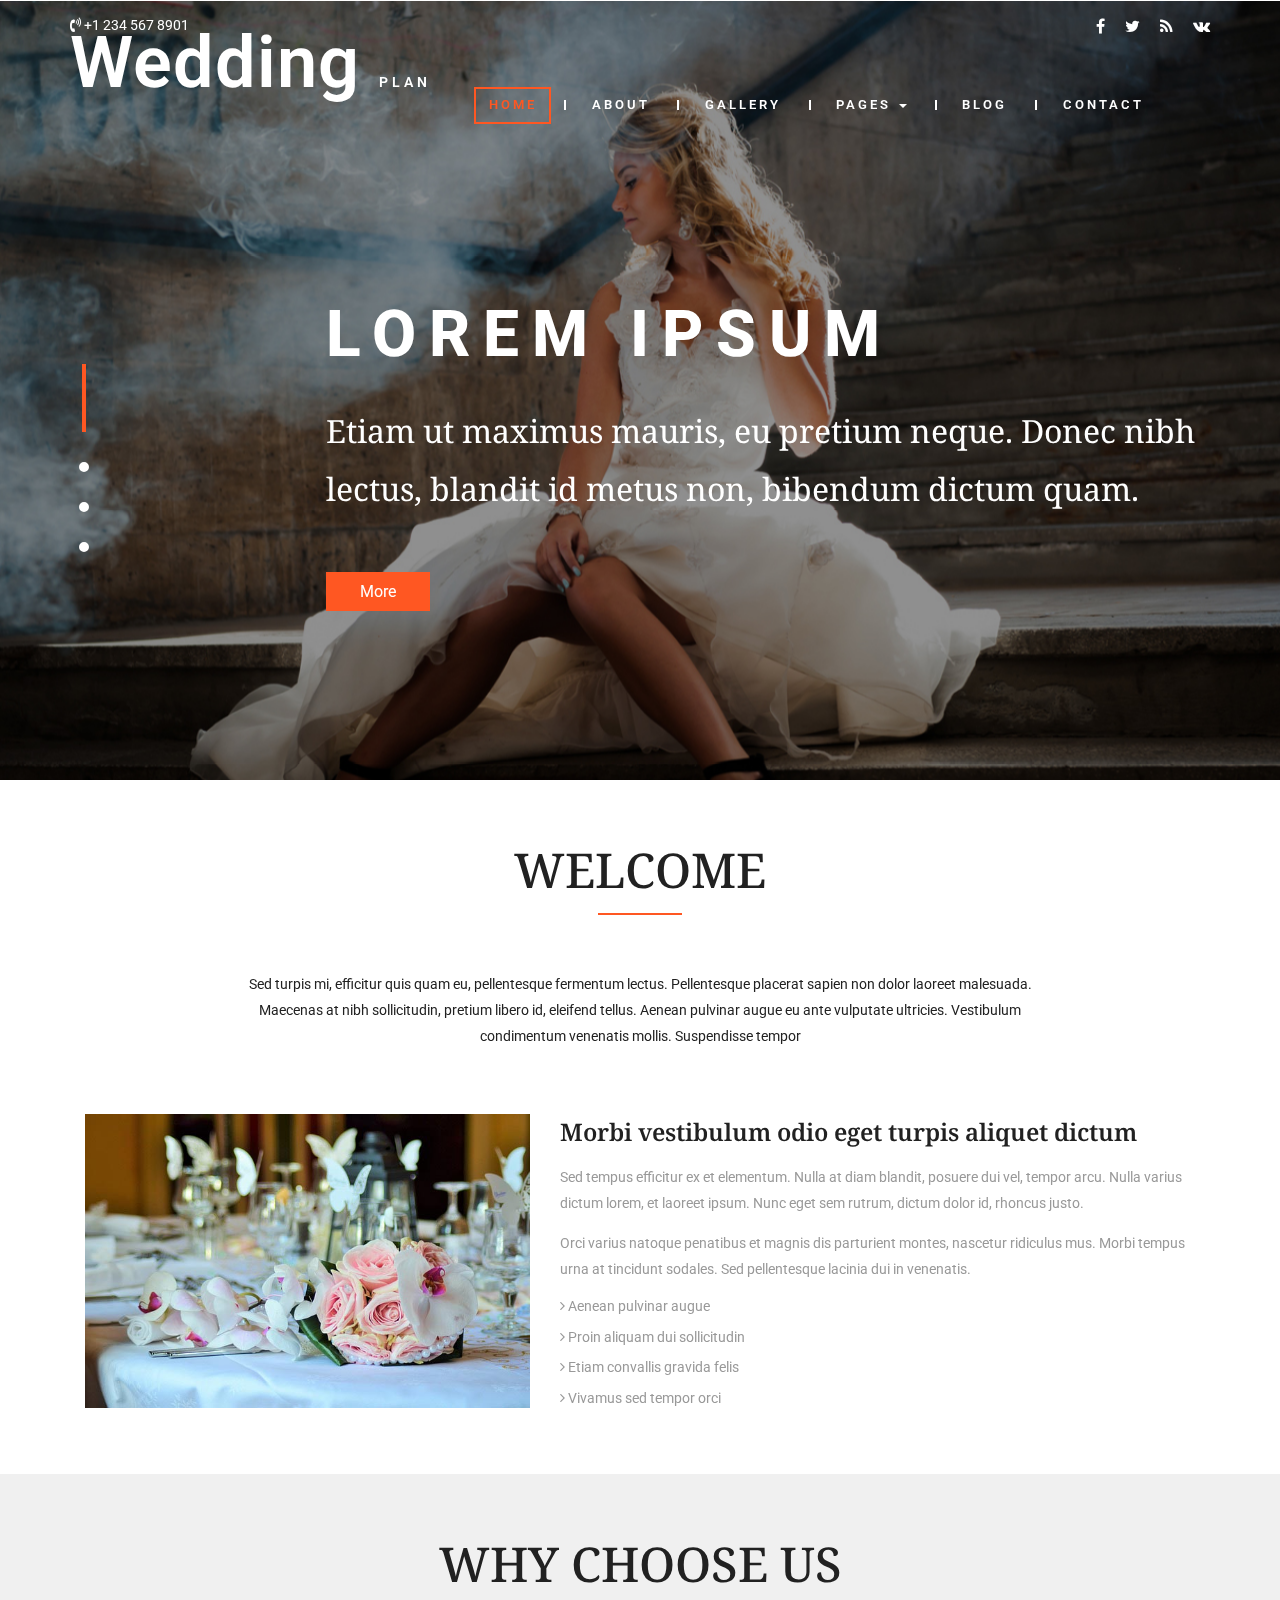
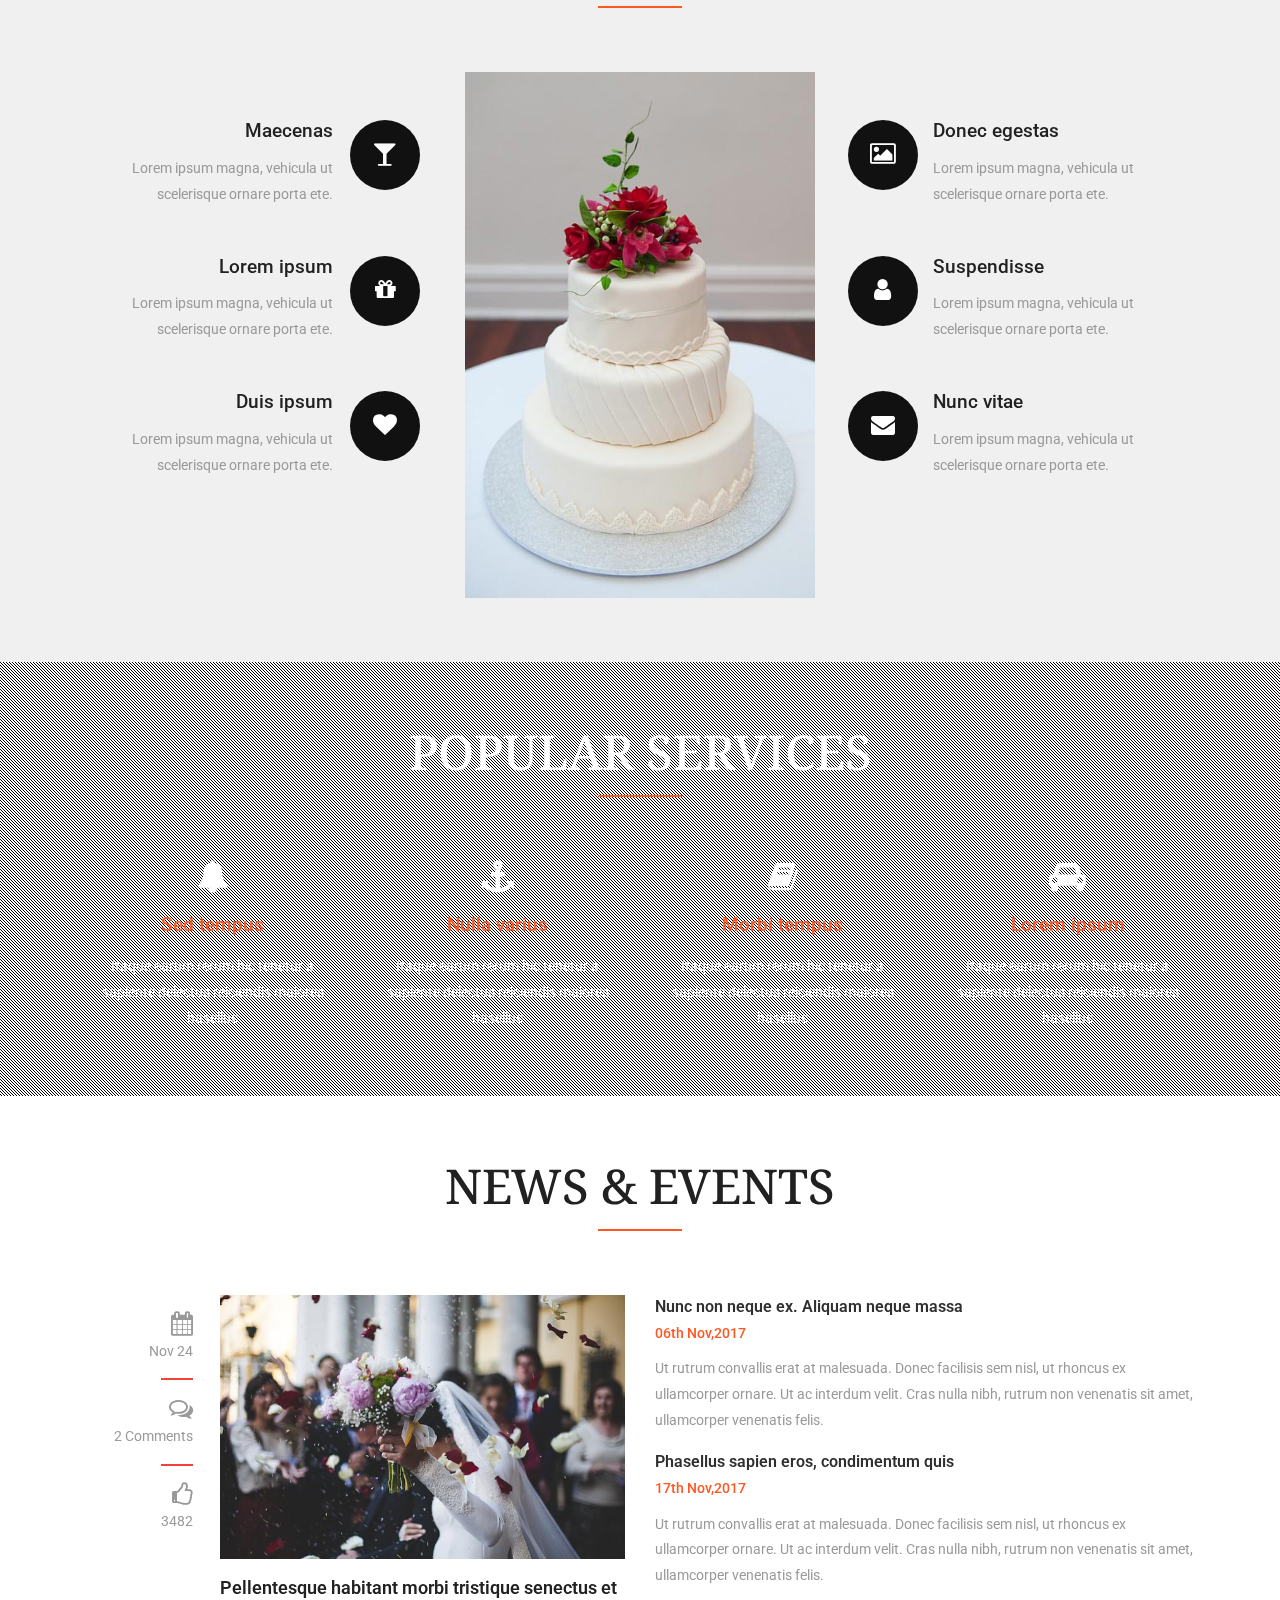
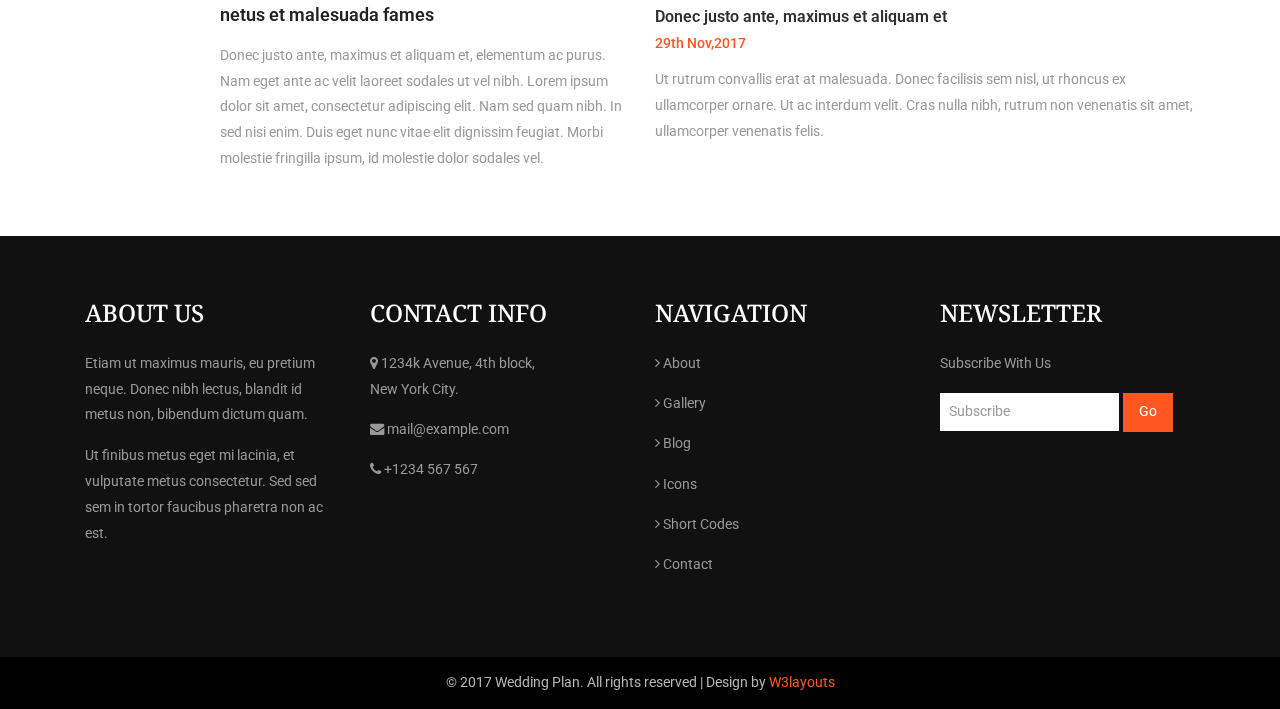
<file: web/index.html>
<!--A Design by W3layouts
Author: W3layout
Author URL: http://w3layouts.com
License: Creative Commons Attribution 3.0 Unported
License URL: http://creativecommons.org/licenses/by/3.0/
-->
<!DOCTYPE html>
<html lang="en">
<head>
<title>Wedding Plan a Wedding Category Bootstrap responsive Website Template | Home :: w3layouts</title>
<meta name="viewport" content="width=device-width, initial-scale=1">
<meta charset="utf-8">
<meta name="keywords" content="Wedding Plan Responsive web template, Bootstrap Web Templates, Flat Web Templates, Android Compatible web template, 
Smartphone Compatible web template, free webdesigns for Nokia, Samsung, LG, SonyEricsson, Motorola web design" />
<script type="application/x-javascript"> addEventListener("load", function() { setTimeout(hideURLbar, 0); }, false); function hideURLbar(){ window.scrollTo(0,1); } </script>
<!-- bootstrap-css -->
<link href="css/bootstrap.css" rel="stylesheet" type="text/css" media="all" />
<!--// bootstrap-css -->
<!-- css -->
<link rel="stylesheet" href="css/style.css" type="text/css" media="all" />
<!--// css -->
<!-- font-awesome icons -->
<link href="css/font-awesome.css" rel="stylesheet"> 
<!-- //font-awesome icons -->
<!-- font -->
<link href="//fonts.googleapis.com/css?family=Roboto:100,100i,300,300i,400,400i,500,500i,700,700i,900,900i" rel="stylesheet">
<link href="//fonts.googleapis.com/css?family=Droid+Serif:400,400i,700,700i" rel="stylesheet">
<!-- //font -->
<script src="js/jquery-1.11.1.min.js"></script>
<script src="js/bootstrap.js"></script>
<script type="text/javascript">
	jQuery(document).ready(function($) {
		$(".scroll").click(function(event){		
			event.preventDefault();
			$('html,body').animate({scrollTop:$(this.hash).offset().top},1000);
		});
	});
</script> 

<!--[if lt IE 9]>
  <script src="https://oss.maxcdn.com/libs/html5shiv/3.7.0/html5shiv.js"></script>
<![endif]-->
</head>
<body>
	<!-- banner -->
	<div class="banner jarallax">
			<div class="w3layouts-header-top">
				<div class="container">
					<div class="w3-header-top-grids">
						<div class="w3-header-top-left">
							<p><i class="fa fa-volume-control-phone" aria-hidden="true"></i> +1 234 567 8901</p>
						</div>
						<div class="w3-header-top-right">
							<div class="agileinfo-social-grids">
								<ul>
									<li><a href="#"><i class="fa fa-facebook"></i></a></li>
									<li><a href="#"><i class="fa fa-twitter"></i></a></li>
									<li><a href="#"><i class="fa fa-rss"></i></a></li>
									<li><a href="#"><i class="fa fa-vk"></i></a></li>
								</ul>
							</div>
							<div class="clearfix"> </div>
						</div>
						<div class="clearfix"> </div>
					</div>
				</div>
			</div>
			<div class="head">
				<div class="container">
					<div class="navbar-top">
							<!-- Brand and toggle get grouped for better mobile display -->
							<div class="navbar-header">
							  <button type="button" class="navbar-toggle collapsed" data-toggle="collapse" data-target="#bs-example-navbar-collapse-1">
								<span class="sr-only">Toggle navigation</span>
								<span class="icon-bar"></span>
								<span class="icon-bar"></span>
								<span class="icon-bar"></span>
							  </button>
								 <div class="navbar-brand logo ">
									<h1><a href="index.html">Wedding <span>Plan</span></a></h1>
								</div>

							</div>

							<!-- Collect the nav links, forms, and other content for toggling -->
							<div class="collapse navbar-collapse" id="bs-example-navbar-collapse-1">
							 <ul class="nav navbar-nav link-effect-4">
							<li class="active first-list"><a href="index.html">Home</a> </li>
								<li><a href="about.html">About </a> </li>
								<li><a href="gallery.html">Gallery</a></li>
								<li class="dropdown">
									<a href="codes.html" class="dropdown-toggle" data-hover="Pages" data-toggle="dropdown">Pages <b class="caret"></b></a>
									<ul class="dropdown-menu">
										<li><a href="icons.html">Icons</a></li>
										<li><a href="codes.html">Codes</a></li>
									</ul>
								</li>
								<li><a href="blog.html">Blog</a></li>
								<li><a href="contact.html">Contact</a></li>
							  </ul>
							</div><!-- /.navbar-collapse -->
						</div>
				</div>
			</div>
			<div class="w3layouts-banner-slider">
				<div class="container">
					<div class="slider">
						<div class="callbacks_container">
							<ul class="rslides callbacks callbacks1" id="slider4">
								<li>
									<div class="agileits-banner-info">
										<h3>Lorem ipsum</h3>
										<p>Etiam ut maximus mauris, eu pretium neque. Donec nibh lectus, blandit id metus non, bibendum dictum quam.</p>
										<div class="w3-button">
											<div class="w3ls-button">
												<a href="single.html">More</a>
											</div>
										</div>
									</div>
								</li>
								<li>
									<div class="agileits-banner-info">
										<h3>Donec posuere</h3>
										<p>Sed tempus efficitur ex et elementum. Nulla at diam blandit, posuere dui vel, tempor arcu. Nulla varius.</p>
										<div class="w3-button">
											<div class="w3ls-button">
												<a href="single.html">More</a>
											</div>
										</div>
									</div>
								</li>
								<li>
									<div class="agileits-banner-info">
										<h3>Lorem ipsum</h3>
										<p>Etiam ut maximus mauris, eu pretium neque. Donec nibh lectus, blandit id metus non, bibendum dictum quam.</p>
										<div class="w3-button">
											<div class="w3ls-button">
												<a href="single.html">More</a>
											</div>
										</div>
									</div>
								</li>
								<li>
									<div class="agileits-banner-info">
										<h3>Donec posuere</h3>
										<p>Sed tempus efficitur ex et elementum. Nulla at diam blandit, posuere dui vel, tempor arcu. Nulla varius.</p>
										<div class="w3-button">
											<div class="w3ls-button">
												<a href="single.html">More</a>
											</div>
										</div>
									</div>
								</li>
							</ul>
						</div>
						<div class="clearfix"> </div>
						<script>
							// You can also use "$(window).load(function() {"
							$(function () {
							  // Slideshow 4
							  $("#slider4").responsiveSlides({
								auto: true,
								pager:true,
								nav:false,
								speed: 500,
								namespace: "callbacks",
								before: function () {
								  $('.events').append("<li>before event fired.</li>");
								},
								after: function () {
								  $('.events').append("<li>after event fired.</li>");
								}
							  });
						
							});
						 </script>
						<!--banner Slider starts Here-->
					</div>
				</div>
			</div>
	</div>
	<!-- //banner -->
	<!-- welcome -->
	<div class="welcome">
		<div class="container">
			<div class="w3-heading-grid">
				<h2>Welcome</h2>
				<div class="agileits-border"> </div>
				<p>Sed turpis mi, efficitur quis quam eu, pellentesque fermentum lectus. Pellentesque placerat sapien non dolor laoreet malesuada. Maecenas at nibh sollicitudin, pretium libero id, eleifend tellus. Aenean pulvinar augue eu ante vulputate ultricies. Vestibulum condimentum venenatis mollis. Suspendisse tempor</p>
			</div>
			<div class="w3l-welcome-grids">
				<div class="col-md-5 w3ls-welcome-left">
					<img src="images/3.jpg" alt="" />
				</div>
				<div class="col-md-7 w3ls-welcome-right">
					<h4>Morbi vestibulum odio eget turpis aliquet dictum</h4>
					<p>Sed tempus efficitur ex et elementum. Nulla at diam blandit, posuere dui vel, tempor arcu. Nulla varius dictum lorem, et laoreet ipsum. Nunc eget sem rutrum, dictum dolor id, rhoncus justo.
						<span>Orci varius natoque penatibus et magnis dis parturient montes, nascetur ridiculus mus. Morbi tempus urna at tincidunt sodales. Sed pellentesque lacinia dui in venenatis.</span>
					</p>
					<ul>
						<li><i class="fa fa-angle-right" aria-hidden="true"></i> Aenean pulvinar augue</li>
						<li><i class="fa fa-angle-right" aria-hidden="true"></i> Proin aliquam dui sollicitudin</li>
						<li><i class="fa fa-angle-right" aria-hidden="true"></i> Etiam convallis gravida felis</li>
						<li><i class="fa fa-angle-right" aria-hidden="true"></i> Vivamus sed tempor orci</li>
					</ul>
				</div>
				<div class="clearfix"> </div>
			</div>
		</div>
	</div>
	<!-- //welcome -->
	<!-- choose-us -->
	<div class="why-choose-agile">
		<div class="container">
			<div class="w3-heading-grid">
				<h3>Why Choose Us</h3>
				<div class="agileits-border"> </div>
			</div>
			<div class="why-choose-agile-grids-top">
				<div class="col-md-4 agileits-w3layouts-grid">
					<div class="wthree_agile_us">
						<div class="col-xs-9 agile-why-text">
							<h4>Maecenas</h4>
							<p>Lorem ipsum magna, vehicula ut scelerisque ornare porta ete.</p>
						</div>
						<div class="col-xs-3 agile-why-text">
							<div class="wthree_features_grid hvr-rectangle-out">
								<i class="fa fa-glass" aria-hidden="true"></i>
							</div>
						</div>
						<div class="clearfix"> </div>
					</div>
					<div class="wthree_agile_us">
						<div class="col-xs-9 agile-why-text">
							<h4>Lorem ipsum</h4>
							<p>Lorem ipsum magna, vehicula ut scelerisque ornare porta ete.</p>
						</div>
						<div class="col-xs-3 agile-why-text">
							<div class="wthree_features_grid hvr-rectangle-out">
								<i class="fa fa-gift" aria-hidden="true"></i>
							</div>
						</div>
						<div class="clearfix"> </div>
					</div>
					<div class="wthree_agile_us">
						<div class="col-xs-9 agile-why-text">
							<h4>Duis ipsum</h4>
							<p>Lorem ipsum magna, vehicula ut scelerisque ornare porta ete.</p>
						</div>
						<div class="col-xs-3 agile-why-text">
							<div class="wthree_features_grid hvr-rectangle-out">
								<i class="fa fa-heart" aria-hidden="true"></i>
							</div>
						</div>
						<div class="clearfix"> </div>
					</div>
				</div>
				<div class="col-md-4 agileits-w3layouts-grid img">
					<img src="images/4.jpg" alt=" " class="img-responsive" />
				</div>
				<div class="col-md-4 agileits-w3layouts-grid">
					<div class="wthree_agile_us">
						<div class="col-xs-3 agile-why-text agile-icon-left">
							<div class="wthree_features_grid hvr-rectangle-out">
								<i class="fa fa-picture-o" aria-hidden="true"></i>
							</div>
						</div>
						<div class="col-xs-9 agile-why-text two">
							<h4>Donec egestas</h4>
							<p>Lorem ipsum magna, vehicula ut scelerisque ornare porta ete.</p>
						</div>
						
						<div class="clearfix"> </div>
					</div>
					<div class="wthree_agile_us">
						<div class="col-xs-3 agile-why-text agile-icon-left">
							<div class="wthree_features_grid hvr-rectangle-out">
								<i class="fa fa-user" aria-hidden="true"></i>
							</div>
						</div>
						<div class="col-xs-9 agile-why-text two">
							<h4>Suspendisse</h4>
							<p>Lorem ipsum magna, vehicula ut scelerisque ornare porta ete.</p>
						</div>
						
						<div class="clearfix"> </div>
					</div>
					<div class="wthree_agile_us">
						<div class="col-xs-3 agile-why-text agile-icon-left">
								<div class="wthree_features_grid hvr-rectangle-out">
									<i class="fa fa-envelope" aria-hidden="true"></i>
								</div>
						</div>
						<div class="col-xs-9 agile-why-text two">
							<h4>Nunc vitae</h4>
							<p>Lorem ipsum magna, vehicula ut scelerisque ornare porta ete.</p>
						</div>
						<div class="clearfix"> </div>
					</div>
					<div class="clearfix"> </div>
				</div>
				<div class="clearfix"> </div>
			</div>
		</div>
	</div>
	<!-- //choose-us -->
	<!-- popular -->
	<div class="popular-section-wthree jarallax">
		<div class="agileinfo-dot">
			<div class="container">	
				<div class="w3-heading-grid popular-heading">
					<h3>Popular Services</h3>
					<div class="agileits-border"> </div>
				</div>
				<div class="popular-agileinfo">
					<div class="col-md-3 popular-grid">
						<i class="fa fa-bell" aria-hidden="true"></i>
						<h4>Sed tempus</h4>
						<p>Itaque earum rerum hic tenetur a sapiente delectus reiciendis maiores hasellus</p>
					</div>
					<div class="col-md-3 popular-grid">
						<i class="fa fa-anchor" aria-hidden="true"></i>
						<h4>Nulla varius</h4>
						<p>Itaque earum rerum hic tenetur a sapiente delectus reiciendis maiores hasellus</p>
					</div>
					<div class="col-md-3 popular-grid popular-grid-bottom">
						<i class="fa fa-book" aria-hidden="true"></i>
						<h4>Morbi tempus</h4>
						<p>Itaque earum rerum hic tenetur a sapiente delectus reiciendis maiores hasellus</p>
					</div>
					<div class="col-md-3 popular-grid">
						<i class="fa fa-car" aria-hidden="true"></i>
						<h4>Lorem ipsum</h4>
						<p>Itaque earum rerum hic tenetur a sapiente delectus reiciendis maiores hasellus</p>
					</div>
					<div class="clearfix"> </div>
				</div>
			</div>
		</div>
	</div>
	<!-- //popular -->
	<!-- news -->
	<div class="news">
		<div class="container">
			<div class="w3-heading-grid">
				<h3>News & Events</h3>
				<div class="agileits-border"> </div>
			</div>
			<div class="w3-agileits-news-grids">
				<div class="col-md-6 news-left">
					<div class="w3-agile-news-date">
						<div class="agile-news-icon">
							<i class="fa fa-calendar" aria-hidden="true"></i>
							<p>Nov 24</p>
						</div>
						<div class="agileits-line"> </div>
						<div class="agile-news-icon">
							<a href="#"><i class="fa fa-comments-o" aria-hidden="true"></i></a>
							<p>2 Comments</p>
						</div>
						<div class="agileits-line"> </div>
						<div class="agile-news-icon">
							<a href="#"><i class="fa fa-thumbs-o-up" aria-hidden="true"></i></a>
							<p>3482</p>
						</div>
					</div>
					<div class="w3-agile-news-img">
						<a href="single.html"><img src="images/5.jpg" alt="" /></a>
						<h4><a href="single.html">Pellentesque habitant morbi tristique senectus et netus et malesuada fames</a></h4>
						<p>Donec justo ante, maximus et aliquam et, elementum ac purus. Nam eget ante ac velit laoreet sodales ut vel nibh. Lorem ipsum dolor sit amet, consectetur adipiscing elit. Nam sed quam nibh. In sed nisi enim. Duis eget nunc vitae elit dignissim feugiat. Morbi molestie fringilla ipsum, id molestie dolor sodales vel.</p>
					</div>
					<div class="clearfix"> </div>
				</div>
				<div class="col-md-6 news-right">
					<div class="news-right-grid">
						<a href="single.html">Nunc non neque ex. Aliquam neque massa</a>
						<h5>06th Nov,2017</h5>
						<p>Ut rutrum convallis erat at malesuada. Donec facilisis sem nisl, ut rhoncus ex ullamcorper ornare. Ut ac interdum velit. Cras nulla nibh, rutrum non venenatis sit amet, ullamcorper venenatis felis.</p>
					</div>
					<div class="news-right-grid">
						<a href="single.html">Phasellus sapien eros, condimentum quis</a>
						<h5>17th Nov,2017</h5>
						<p>Ut rutrum convallis erat at malesuada. Donec facilisis sem nisl, ut rhoncus ex ullamcorper ornare. Ut ac interdum velit. Cras nulla nibh, rutrum non venenatis sit amet, ullamcorper venenatis felis.</p>
					</div>
					<div class="news-right-grid">
						<a href="single.html">Donec justo ante, maximus et aliquam et</a>
						<h5>29th Nov,2017</h5>
						<p>Ut rutrum convallis erat at malesuada. <wbr>Donec facilisis sem nisl, ut rhoncus ex ullamcorper ornare. Ut ac interdum velit. Cras nulla nibh, rutrum non venenatis sit amet, ullamcorper venenatis felis.</p>
					</div>
				</div>
				<div class="clearfix"> </div>
			</div>
		</div>
	</div>
	<!-- //news -->
	<!-- footer -->
	<div class="footer-bottom">
		<div class="container">
			<div class="w3agile_footer_grids">
				<div class="col-md-3 w3agile_footer_grid">
					<h3>About Us</h3>
					<p>Etiam ut maximus mauris, eu pretium neque. Donec nibh lectus, blandit id metus non, bibendum dictum quam.
					<span>Ut finibus metus eget mi lacinia, et vulputate metus consectetur. Sed sed sem in tortor faucibus pharetra non ac est.</span></p>
				</div>
				
				<div class="col-md-3 w3agile_footer_grid">
					<h3>Contact Info</h3>
					<ul>
						<li><i class="fa fa-map-marker" aria-hidden="true"></i> 1234k Avenue, 4th block, <span>New York City.</span></li>
						<li><i class="fa fa-envelope" aria-hidden="true"></i> <a href="mailto:example@email.com">mail@example.com</a></li>
						<li><i class="fa fa-phone" aria-hidden="true"></i> +1234 567 567</li>
					</ul>
				</div>
				<div class="col-md-3 w3agile_footer_grid w3agile_footer_grid1">
					<h3>Navigation</h3>
					<ul>
						<li><i class="fa fa-angle-right" aria-hidden="true"></i> <a href="about.html">About</a></li>
						<li><i class="fa fa-angle-right" aria-hidden="true"></i> <a href="gallery.html">Gallery</a></li>
						<li><i class="fa fa-angle-right" aria-hidden="true"></i> <a href="blog.html">Blog</a></li>
						<li><i class="fa fa-angle-right" aria-hidden="true"></i> <a href="icons.html">Icons</a></li>
						<li><i class="fa fa-angle-right" aria-hidden="true"></i> <a href="codes.html">Short Codes</a></li>
						<li><i class="fa fa-angle-right" aria-hidden="true"></i> <a href="contact.html">Contact</a></li>
					</ul>
				</div>
				<div class="col-md-3 w3agile_footer_grid">
					<h3>Newsletter</h3>
					<p>Subscribe With Us</p>
					<form action="#" method="post">
						<input type="email" placeholder="Subscribe" name="Subscribe" required="">
						<button class="btn1">Go</button>
					</form>
				</div>
				<div class="clearfix"> </div>
			</div>
		</div>
	</div>
	<!-- //footer -->
	<!-- copyright -->
	<div class="copyright">
		<div class="container">
			<p>© 2017 Wedding Plan. All rights reserved | Design by <a href="http://w3layouts.com">W3layouts</a></p>
		</div>
	</div>
	<!-- //copyright -->
	<script src="js/jarallax.js"></script>
	<script src="js/SmoothScroll.min.js"></script>
	<script type="text/javascript">
		/* init Jarallax */
		$('.jarallax').jarallax({
			speed: 0.5,
			imgWidth: 1366,
			imgHeight: 768
		})
	</script>
	<script src="js/responsiveslides.min.js"></script>
	<script type="text/javascript" src="js/easing.js"></script>
	<script type="text/javascript" src="js/move-top.js"></script>
	<!-- here stars scrolling icon -->
	<script type="text/javascript">
		$(document).ready(function() {
			/*
				var defaults = {
				containerID: 'toTop', // fading element id
				containerHoverID: 'toTopHover', // fading element hover id
				scrollSpeed: 1200,
				easingType: 'linear' 
				};
			*/
								
			$().UItoTop({ easingType: 'easeOutQuart' });
								
			});
	</script>
	<!-- //here ends scrolling icon -->
</body>	
</html>
</file>
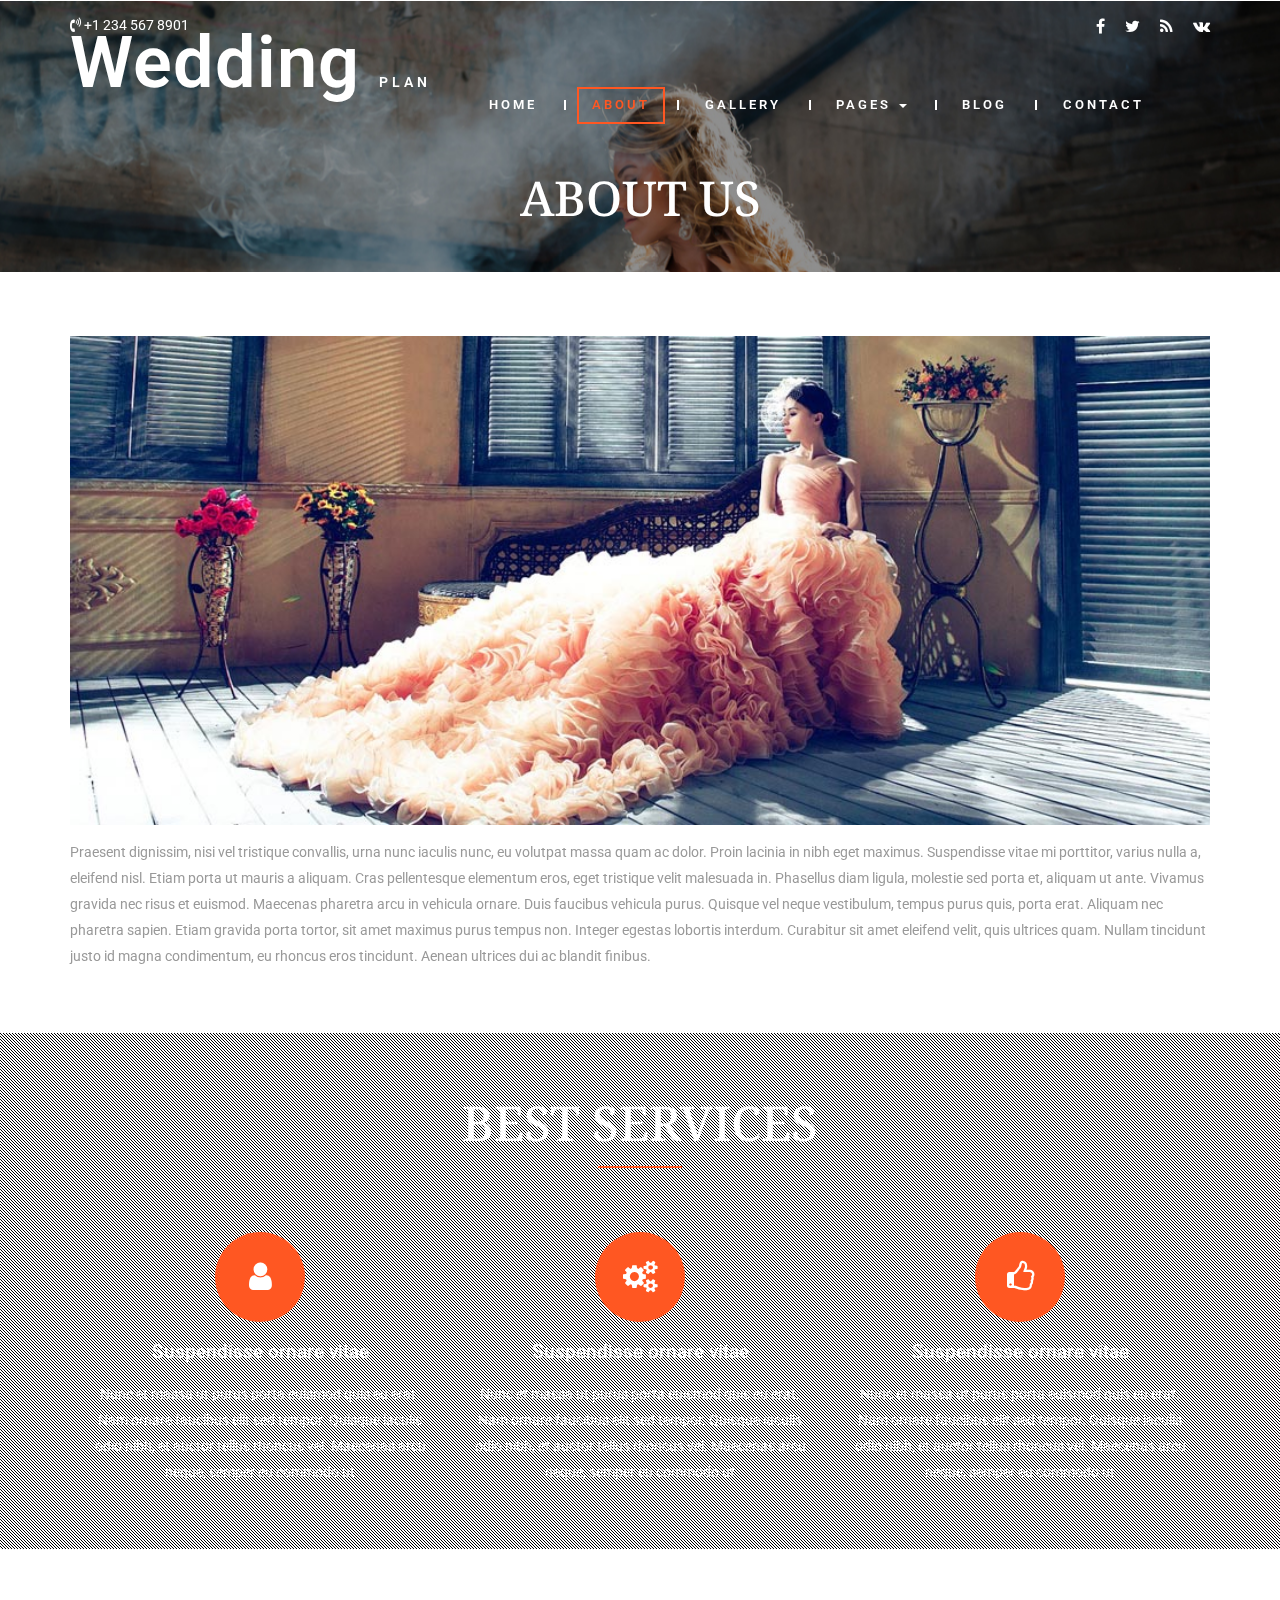
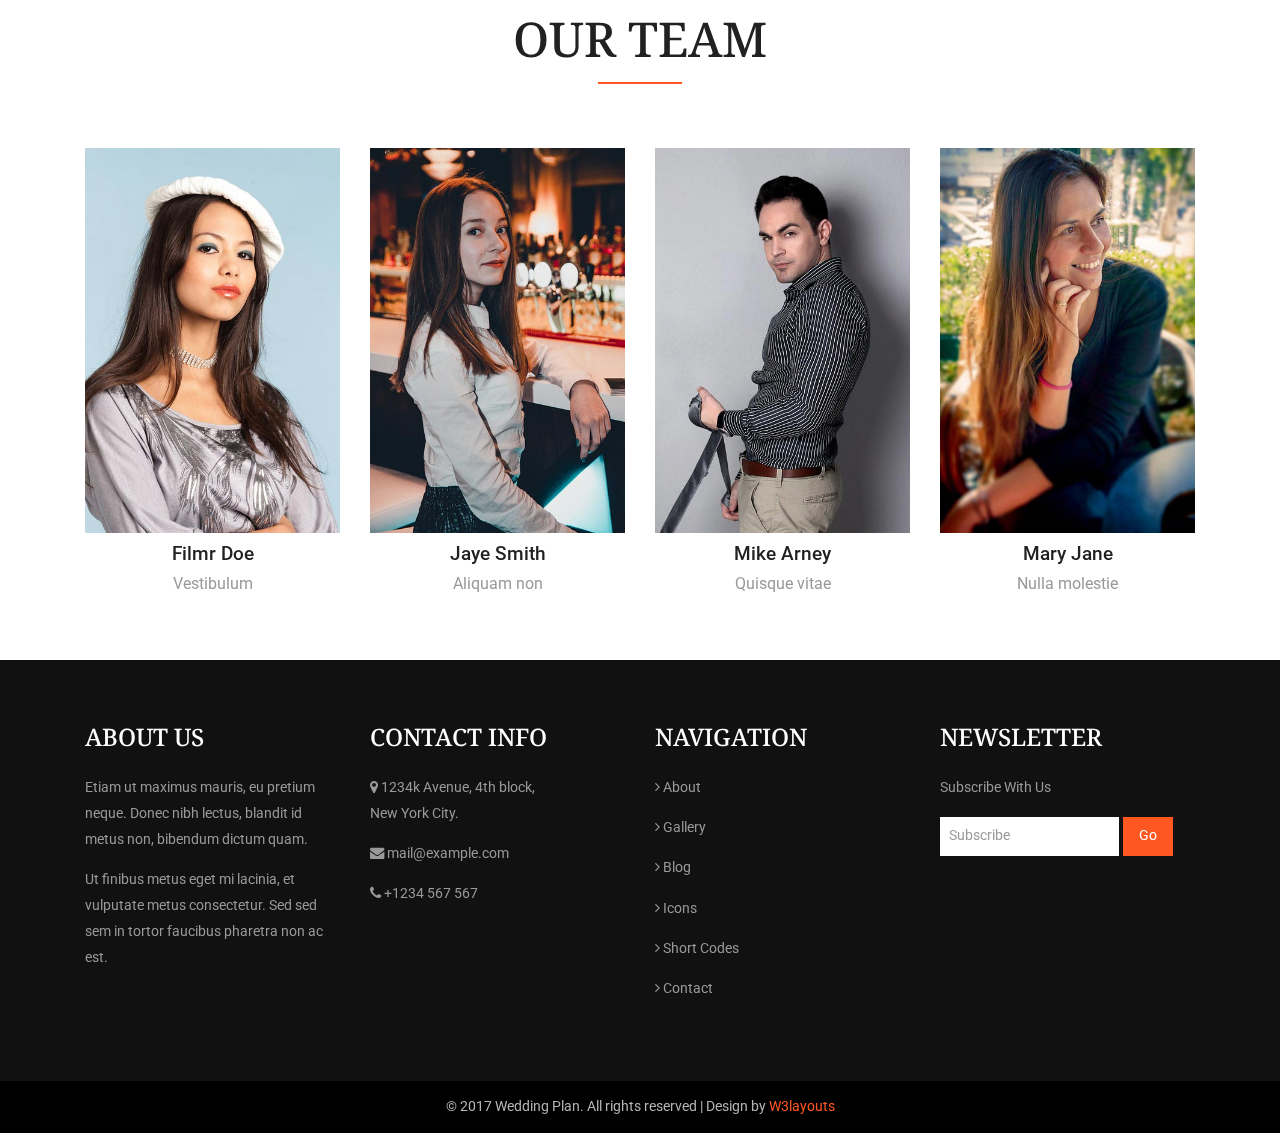
<file: web/about.html>
<!--A Design by W3layouts
Author: W3layout
Author URL: http://w3layouts.com
License: Creative Commons Attribution 3.0 Unported
License URL: http://creativecommons.org/licenses/by/3.0/
-->
<!DOCTYPE html>
<html lang="en">
<head>
<title>Wedding Plan a Wedding Category Bootstrap responsive Website Template | About :: w3layouts</title>
<meta name="viewport" content="width=device-width, initial-scale=1">
<meta charset="utf-8">
<meta name="keywords" content="Wedding Plan Responsive web template, Bootstrap Web Templates, Flat Web Templates, Android Compatible web template, 
Smartphone Compatible web template, free webdesigns for Nokia, Samsung, LG, SonyEricsson, Motorola web design" />
<script type="application/x-javascript"> addEventListener("load", function() { setTimeout(hideURLbar, 0); }, false); function hideURLbar(){ window.scrollTo(0,1); } </script>
<!-- bootstrap-css -->
<link href="css/bootstrap.css" rel="stylesheet" type="text/css" media="all" />
<!--// bootstrap-css -->
<!-- css -->
<link rel="stylesheet" href="css/style.css" type="text/css" media="all" />
<!--// css -->
<!-- font-awesome icons -->
<link href="css/font-awesome.css" rel="stylesheet"> 
<!-- //font-awesome icons -->
<!-- font -->
<link href="//fonts.googleapis.com/css?family=Roboto:100,100i,300,300i,400,400i,500,500i,700,700i,900,900i" rel="stylesheet">
<link href="//fonts.googleapis.com/css?family=Droid+Serif:400,400i,700,700i" rel="stylesheet">
<!-- //font -->
<script src="js/jquery-1.11.1.min.js"></script>
<script src="js/bootstrap.js"></script>
<script type="text/javascript">
	jQuery(document).ready(function($) {
		$(".scroll").click(function(event){		
			event.preventDefault();
			$('html,body').animate({scrollTop:$(this.hash).offset().top},1000);
		});
	});
</script> 

<!--[if lt IE 9]>
  <script src="https://oss.maxcdn.com/libs/html5shiv/3.7.0/html5shiv.js"></script>
<![endif]-->
</head>
<body>
	<!-- banner -->
	<div class="banner jarallax">
			<div class="w3layouts-header-top">
				<div class="container">
					<div class="w3-header-top-grids">
						<div class="w3-header-top-left">
							<p><i class="fa fa-volume-control-phone" aria-hidden="true"></i> +1 234 567 8901</p>
						</div>
						<div class="w3-header-top-right">
							<div class="agileinfo-social-grids">
								<ul>
									<li><a href="#"><i class="fa fa-facebook"></i></a></li>
									<li><a href="#"><i class="fa fa-twitter"></i></a></li>
									<li><a href="#"><i class="fa fa-rss"></i></a></li>
									<li><a href="#"><i class="fa fa-vk"></i></a></li>
								</ul>
							</div>
							<div class="clearfix"> </div>
						</div>
						<div class="clearfix"> </div>
					</div>
				</div>
			</div>
			<div class="head">
				<div class="container">
					<div class="navbar-top">
							<!-- Brand and toggle get grouped for better mobile display -->
							<div class="navbar-header">
							  <button type="button" class="navbar-toggle collapsed" data-toggle="collapse" data-target="#bs-example-navbar-collapse-1">
								<span class="sr-only">Toggle navigation</span>
								<span class="icon-bar"></span>
								<span class="icon-bar"></span>
								<span class="icon-bar"></span>
							  </button>
								 <div class="navbar-brand logo ">
									<h1><a href="index.html">Wedding <span>Plan</span></a></h1>
								</div>

							</div>

							<!-- Collect the nav links, forms, and other content for toggling -->
							<div class="collapse navbar-collapse" id="bs-example-navbar-collapse-1">
							 <ul class="nav navbar-nav link-effect-4">
								<li class="first-list"><a href="index.html">Home</a> </li>
								<li class="active"><a href="about.html">About </a> </li>
								<li><a href="gallery.html">Gallery</a></li>
								<li class="dropdown">
									<a href="codes.html" class="dropdown-toggle" data-hover="Pages" data-toggle="dropdown">Pages <b class="caret"></b></a>
									<ul class="dropdown-menu">
										<li><a href="icons.html">Icons</a></li>
										<li><a href="codes.html">Codes</a></li>
									</ul>
								</li>
								<li><a href="blog.html">Blog</a></li>
								<li><a href="contact.html">Contact</a></li>
							  </ul>
							</div><!-- /.navbar-collapse -->
						</div>
				</div>
			</div>
			<div class="agileinfo-banner">
				<div class="container">
					<h2>About Us</h2>
				</div>
			</div>
	</div>
	<!-- //banner -->
	<!-- about -->
	<div class="w3l-about-top">
		<div class="container">
			<div class="w3ls-about-info">
				<img src="images/6.jpg" alt="" />
				<p>Praesent dignissim, nisi vel tristique convallis, urna nunc iaculis nunc, eu volutpat massa quam ac dolor. Proin lacinia in nibh eget maximus. Suspendisse vitae mi porttitor, varius nulla a, eleifend nisl. Etiam porta ut mauris a aliquam. Cras pellentesque elementum eros, eget tristique velit malesuada in. Phasellus diam ligula, molestie sed porta et, aliquam ut ante. Vivamus gravida nec risus et euismod. Maecenas pharetra arcu in vehicula ornare. Duis faucibus vehicula purus. Quisque vel neque vestibulum, tempus purus quis, porta erat. Aliquam nec pharetra sapien. Etiam gravida porta tortor, sit amet maximus purus tempus non. Integer egestas lobortis interdum. Curabitur sit amet eleifend velit, quis ultrices quam. Nullam tincidunt justo id magna condimentum, eu rhoncus eros tincidunt. Aenean ultrices dui ac blandit finibus.</p>
			</div>
		</div>
	</div>
	<!-- //about -->
	<!-- choose -->
	<div class="jarallax w3-agileits-choose">
		<div class="wthree-dot">
			<div class="container">
				<div class="w3-heading-grid popular-heading">
					<h3>Best Services</h3>
					<div class="agileits-border"> </div>
				</div>
				<div class="agile-choose-grids">
					<div class="col-sm-4 agile-choose-grid">
						<div class="choose-icon">
							<i class="fa fa-user" aria-hidden="true"></i>
						</div>
						<div class="choose-info">
							<h4>Suspendisse ornare vitae</h4>
							<p>Nunc et massa ut purus porta euismod quis eu erat. Nam ornare faucibus elit sed tempor. Quisque iaculis odio nibh, et auctor tellus rhoncus vel. Maecenas arcu neque, semper eu commodo ut</p>
						</div>
					</div>
					<div class="col-sm-4 agile-choose-grid">
						<div class="choose-icon">
							<i class="fa fa-cogs" aria-hidden="true"></i>
						</div>
						<div class="choose-info">
							<h4>Suspendisse ornare vitae</h4>
							<p>Nunc et massa ut purus porta euismod quis eu erat. Nam ornare faucibus elit sed tempor. Quisque iaculis odio nibh, et auctor tellus rhoncus vel. Maecenas arcu neque, semper eu commodo ut</p>
						</div>
					</div>
					<div class="col-sm-4 agile-choose-grid">
						<div class="choose-icon">
							<i class="fa fa-thumbs-o-up" aria-hidden="true"></i>
						</div>
						<div class="choose-info">
							<h4>Suspendisse ornare vitae</h4>
							<p>Nunc et massa ut purus porta euismod quis eu erat. Nam ornare faucibus elit sed tempor. Quisque iaculis odio nibh, et auctor tellus rhoncus vel. Maecenas arcu neque, semper eu commodo ut</p>
						</div>
					</div>
				</div>	
			</div>
		</div>
	</div>
	<!-- //choose -->
	<!-- team -->
	<div class="team">
		<div class="container">
			<div class="w3-heading-grid">
				<h3>Our Team</h3>
				<div class="agileits-border"> </div>
			</div>
			<div class="agile-team-grids">
				<div class="col-md-3 team-grid">
					<div class="team-img">
						<img src="images/t1.jpg" class="img-responsive" alt=" " />
						<div class="overlay">
							<h5>voluptatem quia</h5>
							<p>sit aspernatur aut odit</p>
							<div class="w3l-social">
								<ul>
									<li><a href="#"><i class="fa fa-facebook"></i></a></li>
									<li><a href="#"><i class="fa fa-twitter"></i></a></li>
									<li><a href="#"><i class="fa fa-rss"></i></a></li>
								</ul>
							</div>
						</div>
					</div>
					<h4>Filmr Doe</h4>
					<span>Vestibulum</span>
				</div>
				<div class="col-md-3 team-grid">
					<div class="team-img">
						<img src="images/t3.jpg" class="img-responsive" alt=" " />
						<div class="overlay">
							<h5>voluptatem quia </h5>
							<p>sit aspernatur aut odit</p>
							<div class="w3l-social">
								<ul>
									<li><a href="#"><i class="fa fa-facebook"></i></a></li>
									<li><a href="#"><i class="fa fa-twitter"></i></a></li>
									<li><a href="#"><i class="fa fa-rss"></i></a></li>
								</ul>
							</div>
						</div>
					</div>
					<h4>Jaye Smith</h4>
					<span>Aliquam non</span>
				</div>
				<div class="col-md-3 team-grid">
					<div class="team-img">
						<img src="images/t2.jpg" class="img-responsive" alt=" " />
						<div class="overlay">
							<h5>voluptatem quia </h5>
							<p>sit aspernatur aut odit</p>
							<div class="w3l-social">
								<ul>
									<li><a href="#"><i class="fa fa-facebook"></i></a></li>
									<li><a href="#"><i class="fa fa-twitter"></i></a></li>
									<li><a href="#"><i class="fa fa-rss"></i></a></li>
								</ul>
							</div>
						</div>
					</div>
					<h4>Mike Arney</h4>
					<span>Quisque vitae</span>
				</div>
				<div class="col-md-3 team-grid">
					<div class="team-img">
						<img src="images/t4.jpg" class="img-responsive" alt=" " />
						<div class="overlay">
							<h5>voluptatem quia </h5>
							<p>sit aspernatur aut odit</p>
							<div class="w3l-social">
								<ul>
									<li><a href="#"><i class="fa fa-facebook"></i></a></li>
									<li><a href="#"><i class="fa fa-twitter"></i></a></li>
									<li><a href="#"><i class="fa fa-rss"></i></a></li>
								</ul>
							</div>
						</div>
					</div>
					<h4>Mary Jane</h4>
					<span>Nulla molestie</span>
				</div>
				<div class="clearfix"></div>
			</div>
		</div>
	</div>
	<!-- //team -->
	<!-- footer -->
	<div class="footer-bottom">
		<div class="container">
			<div class="w3agile_footer_grids">
				<div class="col-md-3 w3agile_footer_grid">
					<h3>About Us</h3>
					<p>Etiam ut maximus mauris, eu pretium neque. Donec nibh lectus, blandit id metus non, bibendum dictum quam.
					<span>Ut finibus metus eget mi lacinia, et vulputate metus consectetur. Sed sed sem in tortor faucibus pharetra non ac est.</span></p>
				</div>
				
				<div class="col-md-3 w3agile_footer_grid">
					<h3>Contact Info</h3>
					<ul>
						<li><i class="fa fa-map-marker" aria-hidden="true"></i> 1234k Avenue, 4th block, <span>New York City.</span></li>
						<li><i class="fa fa-envelope" aria-hidden="true"></i> <a href="mailto:example@email.com">mail@example.com</a></li>
						<li><i class="fa fa-phone" aria-hidden="true"></i> +1234 567 567</li>
					</ul>
				</div>
				<div class="col-md-3 w3agile_footer_grid w3agile_footer_grid1">
					<h3>Navigation</h3>
					<ul>
						<li><i class="fa fa-angle-right" aria-hidden="true"></i> <a href="about.html">About</a></li>
						<li><i class="fa fa-angle-right" aria-hidden="true"></i> <a href="gallery.html">Gallery</a></li>
						<li><i class="fa fa-angle-right" aria-hidden="true"></i> <a href="blog.html">Blog</a></li>
						<li><i class="fa fa-angle-right" aria-hidden="true"></i> <a href="icons.html">Icons</a></li>
						<li><i class="fa fa-angle-right" aria-hidden="true"></i> <a href="codes.html">Short Codes</a></li>
						<li><i class="fa fa-angle-right" aria-hidden="true"></i> <a href="contact.html">Contact</a></li>
					</ul>
				</div>
				<div class="col-md-3 w3agile_footer_grid">
					<h3>Newsletter</h3>
					<p>Subscribe With Us</p>
					<form action="#" method="post">
						<input type="email" placeholder="Subscribe" name="Subscribe" required="">
						<button class="btn1">Go</button>
					</form>
				</div>
				<div class="clearfix"> </div>
			</div>
		</div>
	</div>
	<!-- //footer -->
	<!-- copyright -->
	<div class="copyright">
		<div class="container">
			<p>© 2017 Wedding Plan. All rights reserved | Design by <a href="http://w3layouts.com">W3layouts</a></p>
		</div>
	</div>
	<!-- //copyright -->
	<script src="js/jarallax.js"></script>
	<script src="js/SmoothScroll.min.js"></script>
	<script type="text/javascript">
		/* init Jarallax */
		$('.jarallax').jarallax({
			speed: 0.5,
			imgWidth: 1366,
			imgHeight: 768
		})
	</script>
	<script type="text/javascript" src="js/easing.js"></script>
	<script type="text/javascript" src="js/move-top.js"></script>
	<!-- here stars scrolling icon -->
	<script type="text/javascript">
		$(document).ready(function() {
			/*
				var defaults = {
				containerID: 'toTop', // fading element id
				containerHoverID: 'toTopHover', // fading element hover id
				scrollSpeed: 1200,
				easingType: 'linear' 
				};
			*/
								
			$().UItoTop({ easingType: 'easeOutQuart' });
								
			});
	</script>
	<!-- //here ends scrolling icon -->
</body>	
</html>
</file>
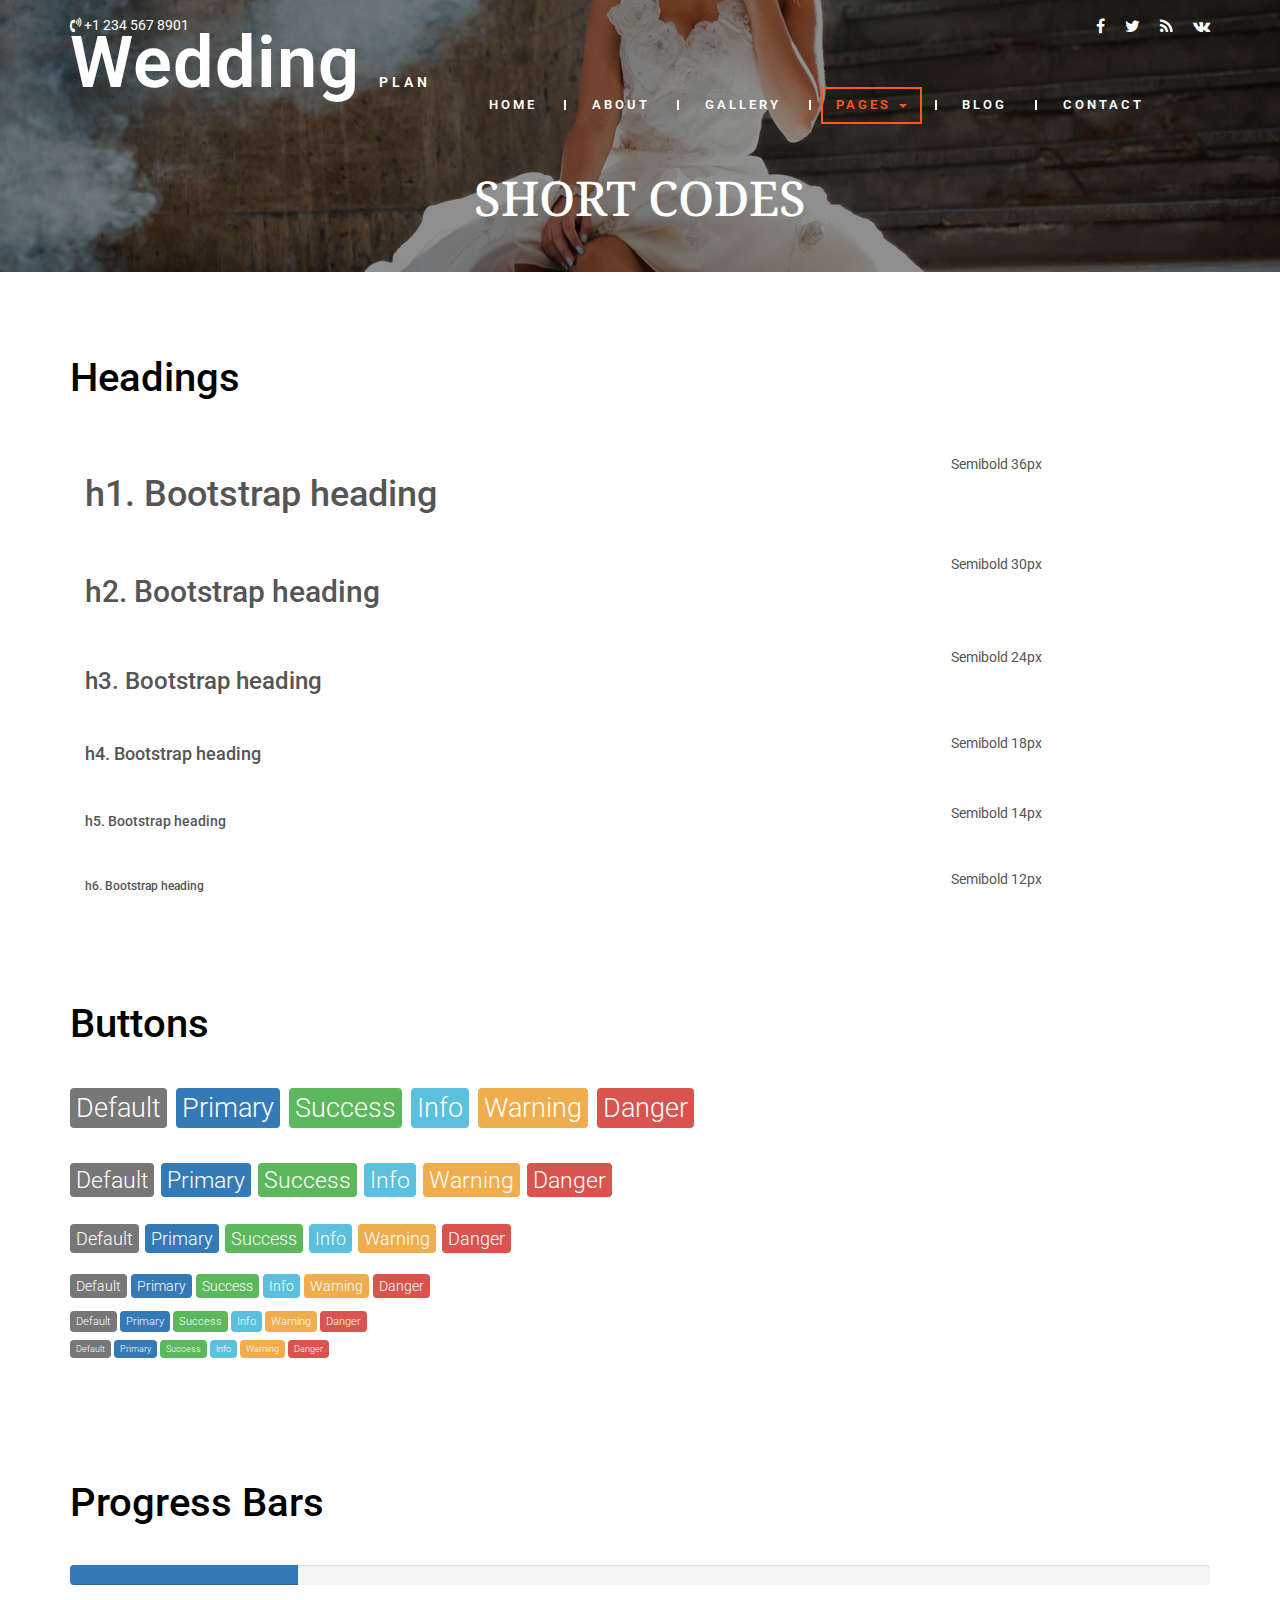
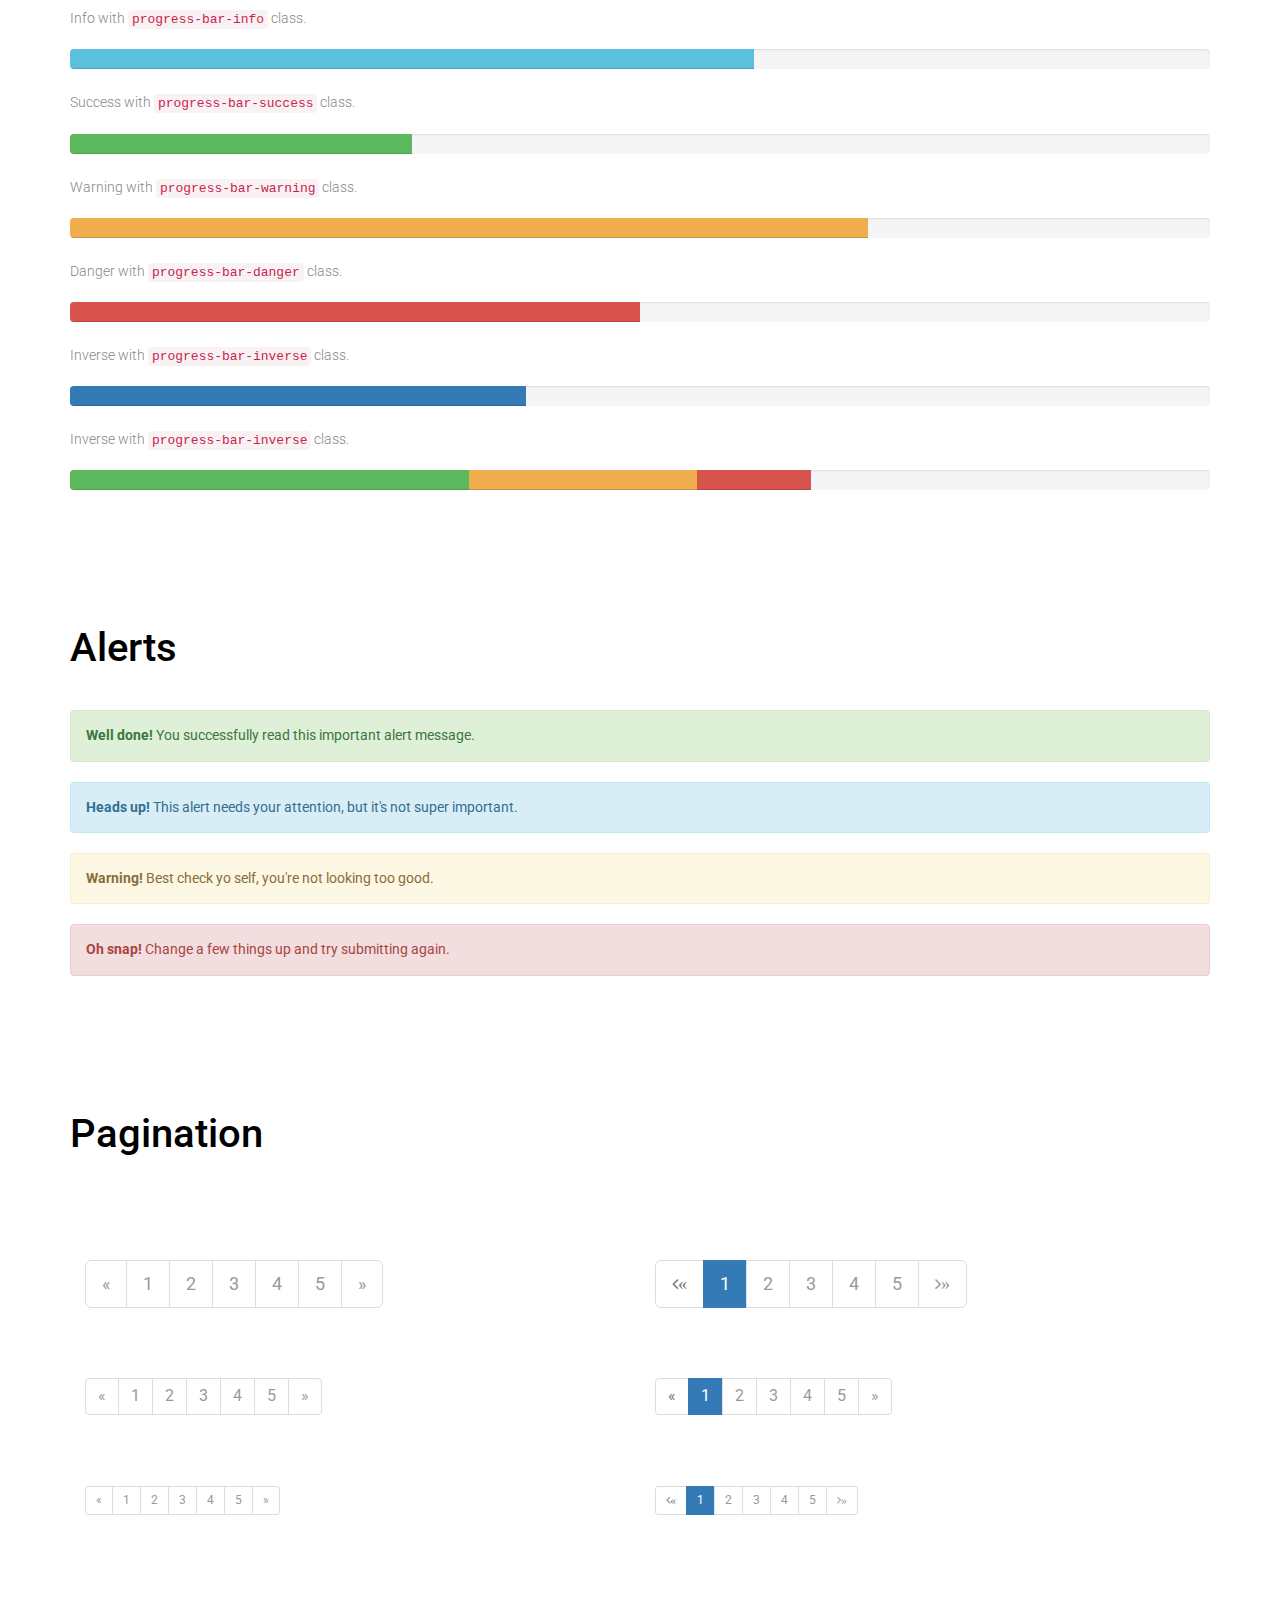
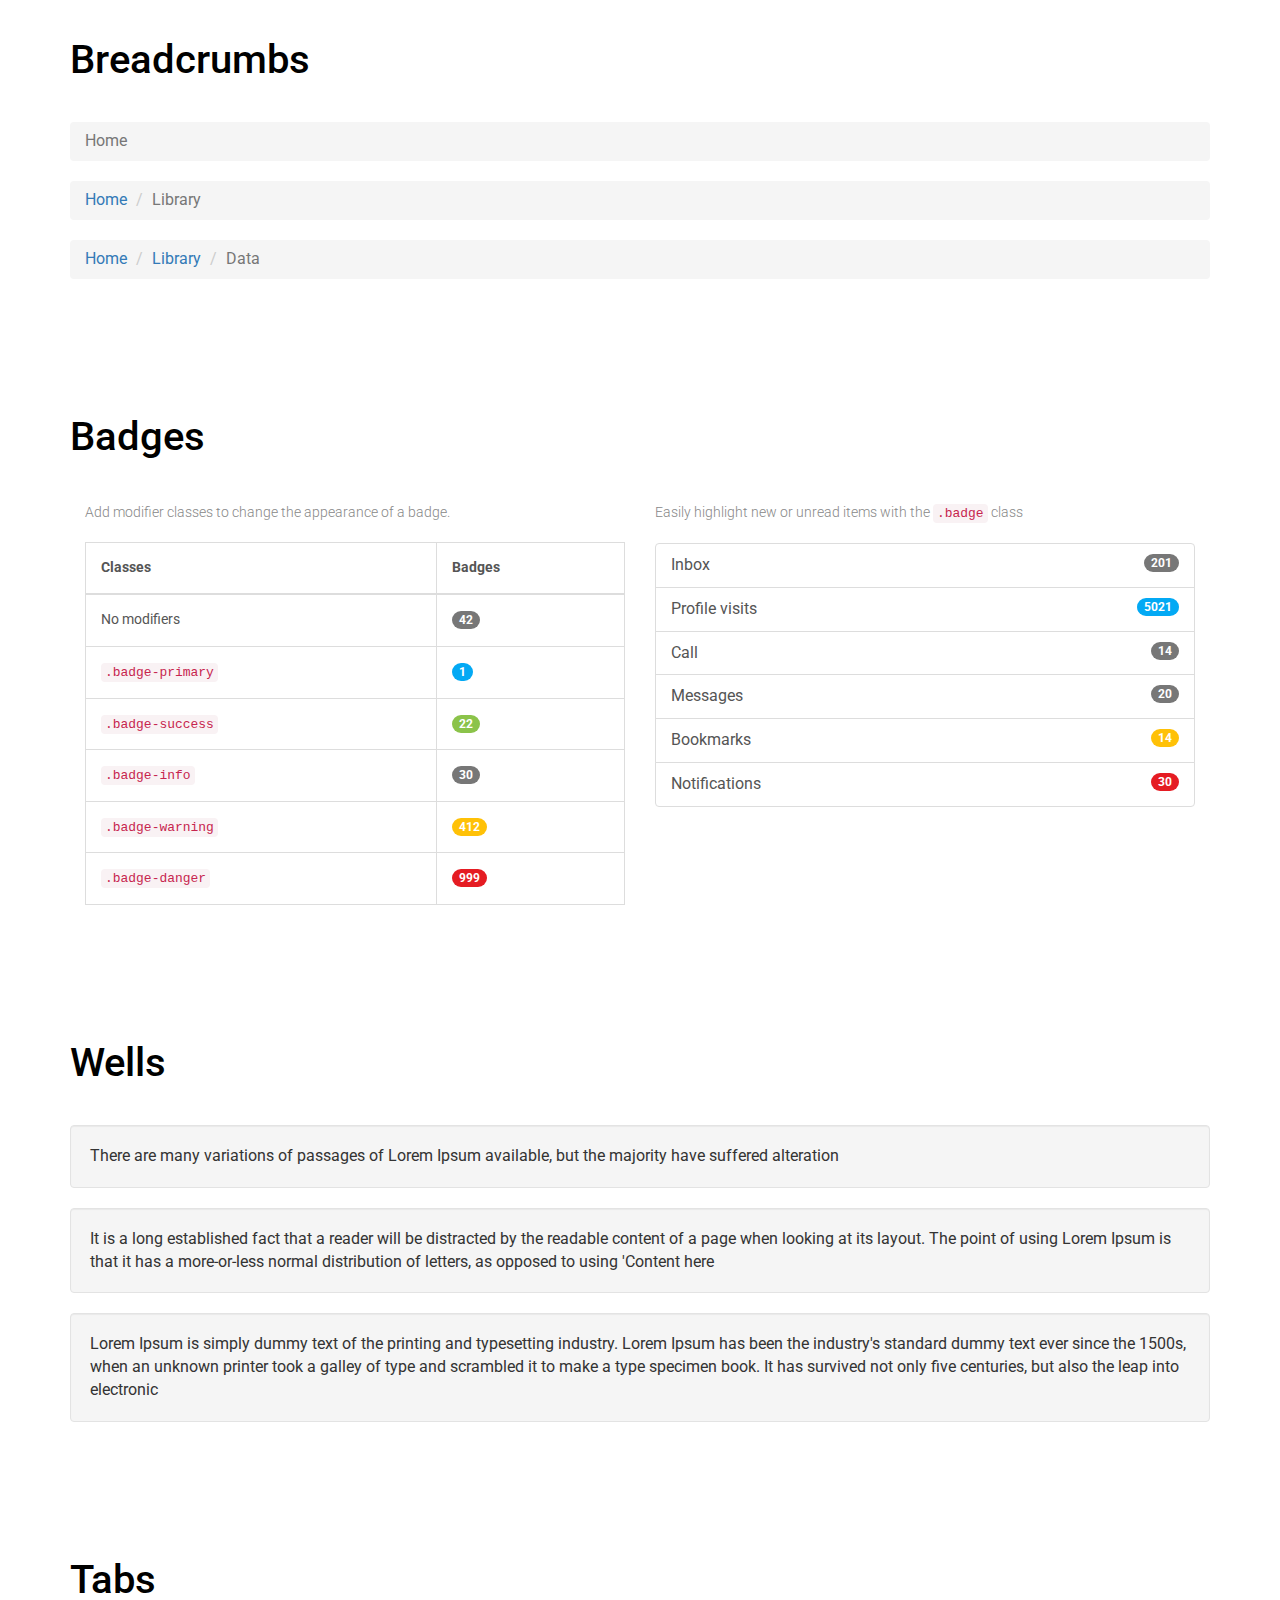
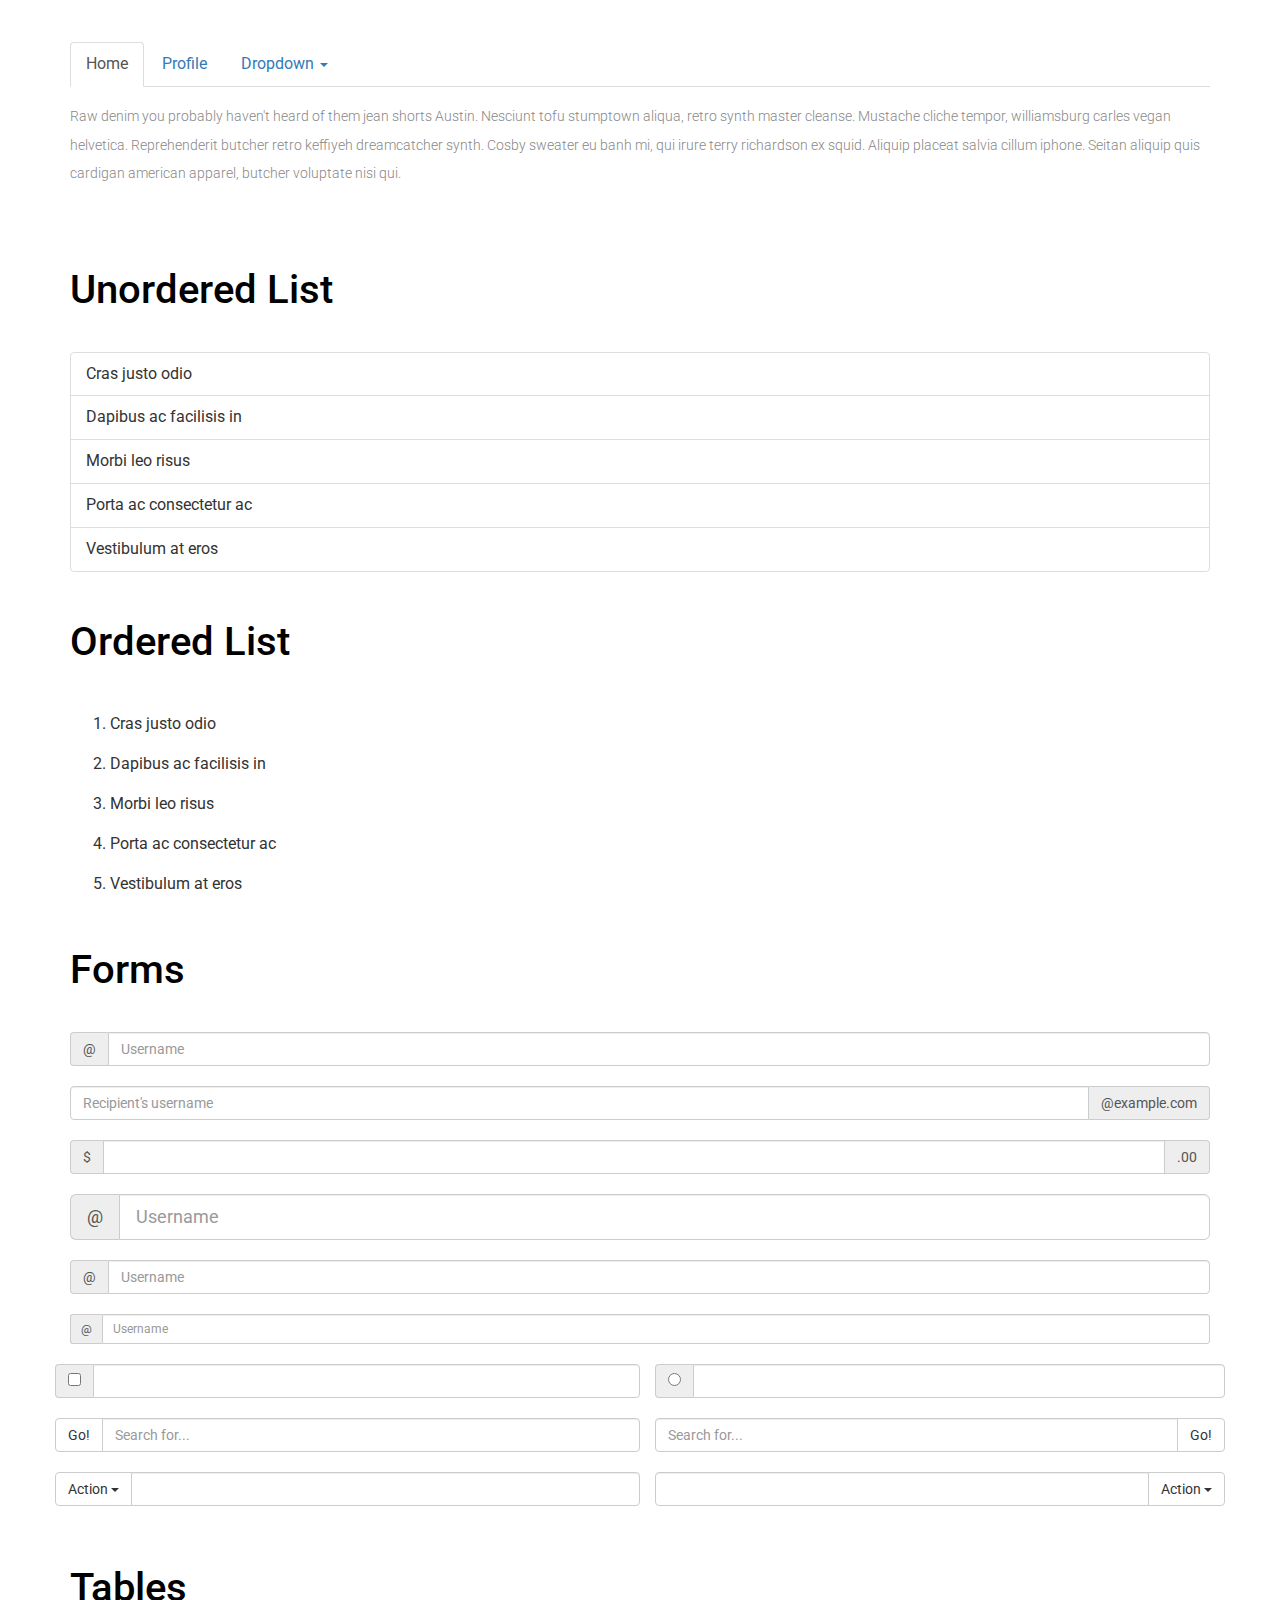
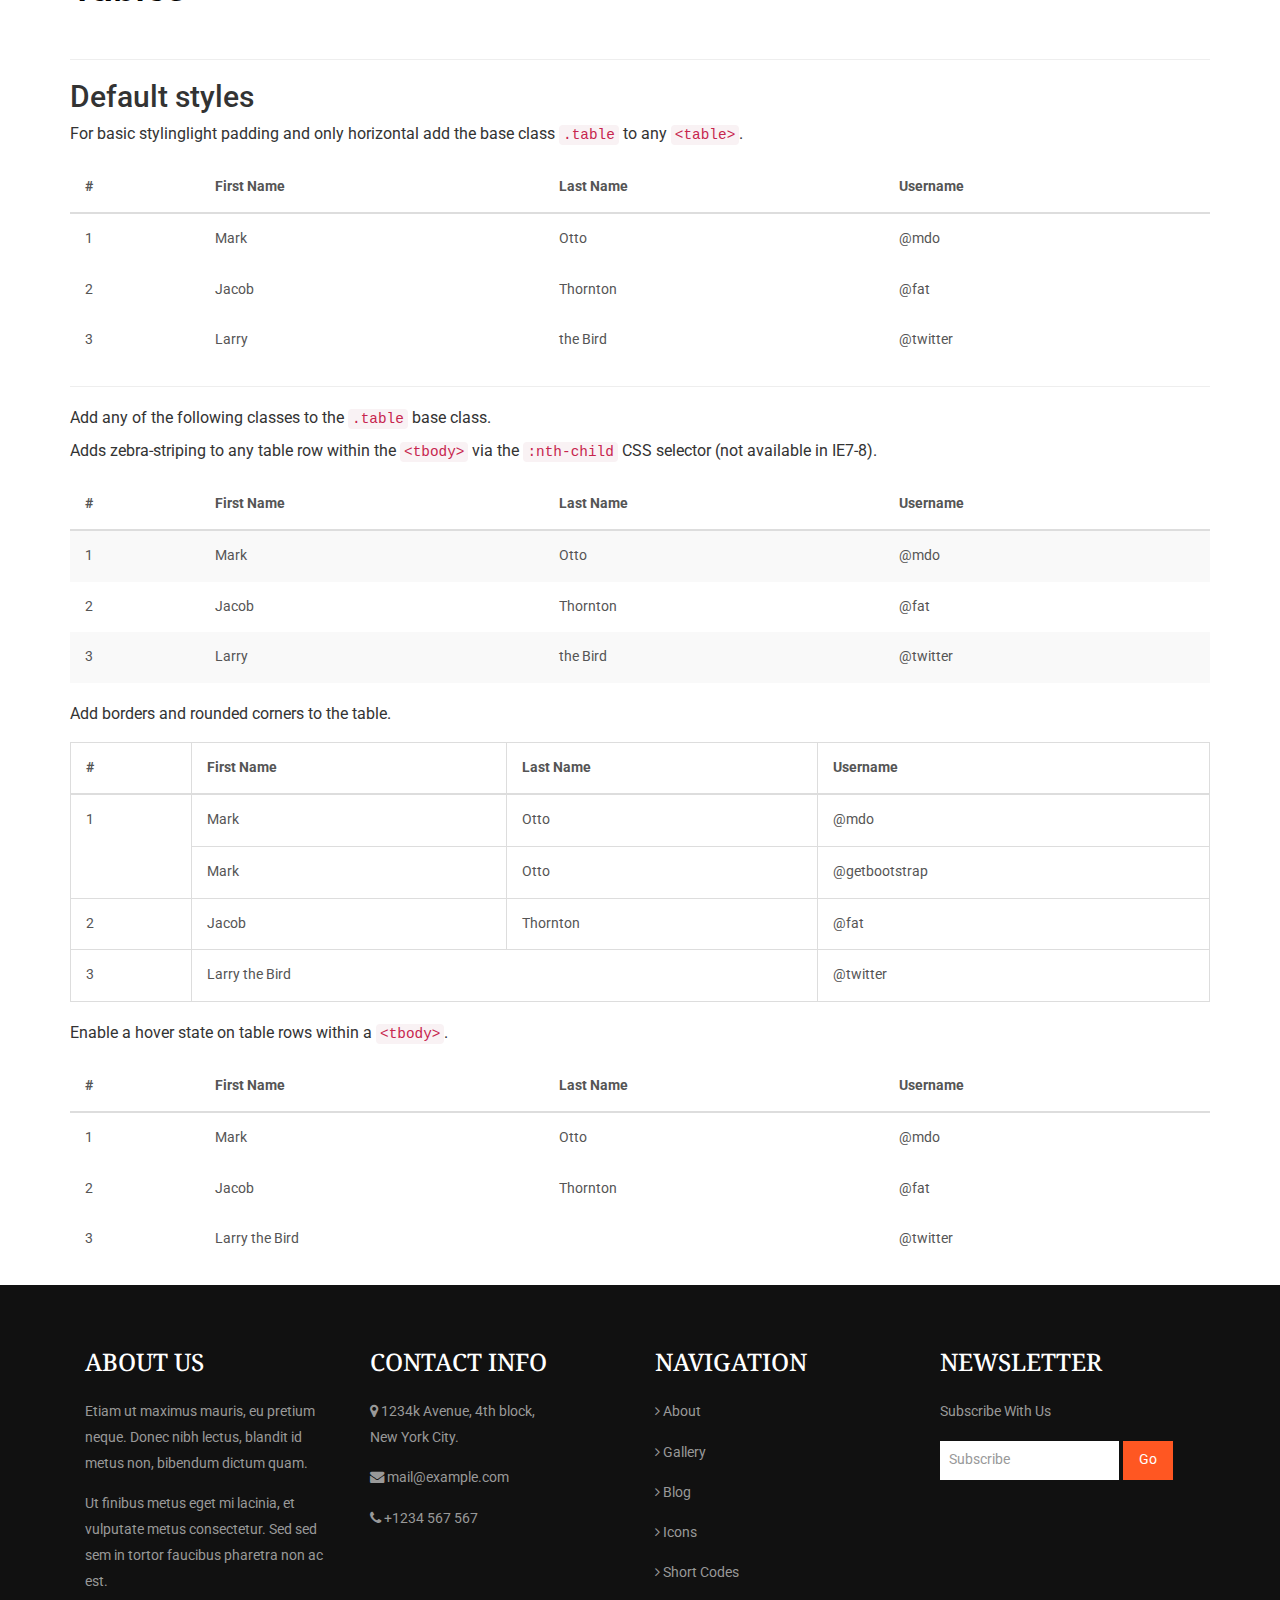
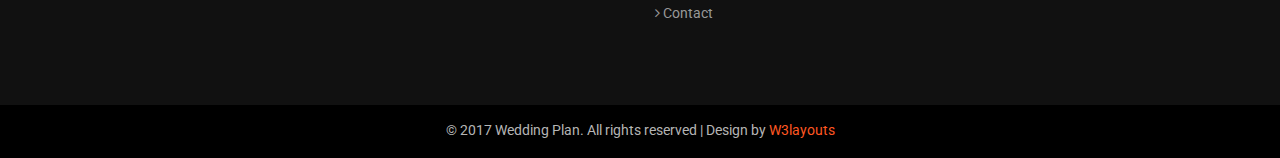
<file: web/codes.html>
<!--A Design by W3layouts
Author: W3layout
Author URL: http://w3layouts.com
License: Creative Commons Attribution 3.0 Unported
License URL: http://creativecommons.org/licenses/by/3.0/
-->
<!DOCTYPE html>
<html lang="en">
<head>
<title>Wedding Plan a Wedding Category Bootstrap responsive Website Template | Codes :: w3layouts</title>
<meta name="viewport" content="width=device-width, initial-scale=1">
<meta charset="utf-8">
<meta name="keywords" content="Wedding Plan Responsive web template, Bootstrap Web Templates, Flat Web Templates, Android Compatible web template, 
Smartphone Compatible web template, free webdesigns for Nokia, Samsung, LG, SonyEricsson, Motorola web design" />
<script type="application/x-javascript"> addEventListener("load", function() { setTimeout(hideURLbar, 0); }, false); function hideURLbar(){ window.scrollTo(0,1); } </script>
<!-- bootstrap-css -->
<link href="css/bootstrap.css" rel="stylesheet" type="text/css" media="all" />
<!--// bootstrap-css -->
<!-- css -->
<link rel="stylesheet" href="css/style.css" type="text/css" media="all" />
<!--// css -->
<!-- font-awesome icons -->
<link href="css/font-awesome.css" rel="stylesheet"> 
<!-- //font-awesome icons -->
<!-- font -->
<link href="//fonts.googleapis.com/css?family=Roboto:100,100i,300,300i,400,400i,500,500i,700,700i,900,900i" rel="stylesheet">
<link href="//fonts.googleapis.com/css?family=Droid+Serif:400,400i,700,700i" rel="stylesheet">
<!-- //font -->
<script src="js/jquery-1.11.1.min.js"></script>
<script src="js/bootstrap.js"></script>
<script type="text/javascript">
	jQuery(document).ready(function($) {
		$(".scroll").click(function(event){		
			event.preventDefault();
			$('html,body').animate({scrollTop:$(this.hash).offset().top},1000);
		});
	});
</script> 

<!--[if lt IE 9]>
  <script src="https://oss.maxcdn.com/libs/html5shiv/3.7.0/html5shiv.js"></script>
<![endif]-->
</head>
<body>
	<!-- banner -->
	<div class="banner jarallax">
			<div class="w3layouts-header-top">
				<div class="container">
					<div class="w3-header-top-grids">
						<div class="w3-header-top-left">
							<p><i class="fa fa-volume-control-phone" aria-hidden="true"></i> +1 234 567 8901</p>
						</div>
						<div class="w3-header-top-right">
							<div class="agileinfo-social-grids">
								<ul>
									<li><a href="#"><i class="fa fa-facebook"></i></a></li>
									<li><a href="#"><i class="fa fa-twitter"></i></a></li>
									<li><a href="#"><i class="fa fa-rss"></i></a></li>
									<li><a href="#"><i class="fa fa-vk"></i></a></li>
								</ul>
							</div>
							<div class="clearfix"> </div>
						</div>
						<div class="clearfix"> </div>
					</div>
				</div>
			</div>
			<div class="head">
				<div class="container">
					<div class="navbar-top">
							<!-- Brand and toggle get grouped for better mobile display -->
							<div class="navbar-header">
							  <button type="button" class="navbar-toggle collapsed" data-toggle="collapse" data-target="#bs-example-navbar-collapse-1">
								<span class="sr-only">Toggle navigation</span>
								<span class="icon-bar"></span>
								<span class="icon-bar"></span>
								<span class="icon-bar"></span>
							  </button>
								 <div class="navbar-brand logo ">
									<h1><a href="index.html">Wedding <span>Plan</span></a></h1>
								</div>

							</div>

							<!-- Collect the nav links, forms, and other content for toggling -->
							<div class="collapse navbar-collapse" id="bs-example-navbar-collapse-1">
							 <ul class="nav navbar-nav link-effect-4">
								<li class="first-list"><a href="index.html">Home</a> </li>
								<li><a href="about.html">About </a> </li>
								<li><a href="gallery.html">Gallery</a></li>
								<li class="dropdown active">
									<a href="codes.html" class="dropdown-toggle" data-hover="Pages" data-toggle="dropdown">Pages <b class="caret"></b></a>
									<ul class="dropdown-menu">
										<li><a href="icons.html">Icons</a></li>
										<li><a href="codes.html">Codes</a></li>
									</ul>
								</li>
								<li><a href="blog.html">Blog</a></li>
								<li><a href="contact.html">Contact</a></li>
							  </ul>
							</div><!-- /.navbar-collapse -->
						</div>
				</div>
			</div>
			<div class="agileinfo-banner">
				<div class="container">
					<h2>Short Codes</h2>
				</div>
			</div>
	</div>
	<!-- //banner -->
	<!-- typography -->
	<div class="typography">
				<div class="container">
					<div class="grid_3 grid_4">
						<h3 class="hdg">Headings</h3>
						<div class="bs-example">
							<table class="table">
								<tbody>
									<tr>
										<td><h1 id="h1.-bootstrap-heading">h1. Bootstrap heading<a class="anchorjs-link" href="#h1.-bootstrap-heading"><span class="anchorjs-icon"></span></a></h1></td>
										<td class="type-info">Semibold 36px</td>
									</tr>
									<tr>
										<td><h2 id="h2.-bootstrap-heading">h2. Bootstrap heading<a class="anchorjs-link" href="#h2.-bootstrap-heading"><span class="anchorjs-icon"></span></a></h2></td>
										<td class="type-info">Semibold 30px</td>
									</tr>
									<tr>
										<td><h3 id="h3.-bootstrap-heading">h3. Bootstrap heading<a class="anchorjs-link" href="#h3.-bootstrap-heading"><span class="anchorjs-icon"></span></a></h3></td>
										<td class="type-info">Semibold 24px</td>
									</tr>
									<tr>
										<td><h4 id="h4.-bootstrap-heading">h4. Bootstrap heading<a class="anchorjs-link" href="#h4.-bootstrap-heading"><span class="anchorjs-icon"></span></a></h4></td>
										<td class="type-info">Semibold 18px</td>
									</tr>
									<tr>
										<td><h5 id="h5.-bootstrap-heading">h5. Bootstrap heading<a class="anchorjs-link" href="#h5.-bootstrap-heading"><span class="anchorjs-icon"></span></a></h5></td>
										<td class="type-info">Semibold 14px</td>
									</tr>
									<tr>
										<td><h6>h6. Bootstrap heading</h6></td>
										<td class="type-info">Semibold 12px</td>
									</tr>
								</tbody>
							</table>
						</div>
					</div>
					
					<div class="grid_3 grid_5 wow fadeInUp animated" data-wow-delay=".5s">
						<h3 class="hdg">Buttons</h3>
						<h1>
							<a href="#"><span class="label label-default">Default</span></a>
							<a href="#"><span class="label label-primary">Primary</span></a>
							<a href="#"><span class="label label-success">Success</span></a>
							<a href="#"><span class="label label-info">Info</span></a>
							<a href="#"><span class="label label-warning">Warning</span></a>
							<a href="#"><span class="label label-danger">Danger</span></a>
						</h1>
						<h2>
							<a href="#"><span class="label label-default">Default</span></a>
							<a href="#"><span class="label label-primary">Primary</span></a>
							<a href="#"><span class="label label-success">Success</span></a>
							<a href="#"><span class="label label-info">Info</span></a>
							<a href="#"><span class="label label-warning">Warning</span></a>
							<a href="#"><span class="label label-danger">Danger</span></a>
						</h2>
						<h3>
							<a href="#"><span class="label label-default">Default</span></a>
							<a href="#"><span class="label label-primary">Primary</span></a>
							<a href="#"><span class="label label-success">Success</span></a>
							<a href="#"><span class="label label-info">Info</span></a>
							<a href="#"><span class="label label-warning">Warning</span></a>
							<a href="#"><span class="label label-danger">Danger</span></a>
						</h3>
						<h4>
							<a href="#"><span class="label label-default">Default</span></a>
							<a href="#"><span class="label label-primary">Primary</span></a>
							<a href="#"><span class="label label-success">Success</span></a>
							<a href="#"><span class="label label-info">Info</span></a>
							<a href="#"><span class="label label-warning">Warning</span></a>
							<a href="#"><span class="label label-danger">Danger</span></a>
						</h4>
						<h5>
							<a href="#"><span class="label label-default">Default</span></a>
							<a href="#"><span class="label label-primary">Primary</span></a>
							<a href="#"><span class="label label-success">Success</span></a>
							<a href="#"><span class="label label-info">Info</span></a>
							<a href="#"><span class="label label-warning">Warning</span></a>
							<a href="#"><span class="label label-danger">Danger</span></a>
						</h5>
						<h6>
							<a href="#"><span class="label label-default">Default</span></a>
							<a href="#"><span class="label label-primary">Primary</span></a>
							<a href="#"><span class="label label-success">Success</span></a>
							<a href="#"><span class="label label-info">Info</span></a>
							<a href="#"><span class="label label-warning">Warning</span></a>
							<a href="#"><span class="label label-danger">Danger</span></a>
						</h6>
					</div>		
					
					<div class="grid_3 grid_5 wow fadeInUp animated" data-wow-delay=".5s">
						<h3 class="hdg">Progress Bars</h3>
						<div class="tab-content">
							<div class="tab-pane active" id="domprogress">
								<div class="progress">    
									<div class="progress-bar progress-bar-primary" style="width: 20%"></div>
								</div>
								<p>Info with <code>progress-bar-info</code> class.</p>
								<div class="progress">    
									<div class="progress-bar progress-bar-info" style="width: 60%"></div>
								</div>
								<p>Success with <code>progress-bar-success</code> class.</p>
								<div class="progress">
									<div class="progress-bar progress-bar-success" style="width: 30%"></div>
								</div>
								<p>Warning with <code>progress-bar-warning</code> class.</p>
								<div class="progress">
									<div class="progress-bar progress-bar-warning" style="width: 70%"></div>
								</div>
								<p>Danger with <code>progress-bar-danger</code> class.</p>
								<div class="progress">
									<div class="progress-bar progress-bar-danger" style="width: 50%"></div>
								</div>
								<p>Inverse with <code>progress-bar-inverse</code> class.</p>
								<div class="progress">
									<div class="progress-bar progress-bar-inverse" style="width: 40%"></div>
								</div>
								<p>Inverse with <code>progress-bar-inverse</code> class.</p>
								<div class="progress">
									<div class="progress-bar progress-bar-success" style="width: 35%"><span class="sr-only">35% Complete (success)</span></div>
									<div class="progress-bar progress-bar-warning" style="width: 20%"><span class="sr-only">20% Complete (warning)</span></div>
									<div class="progress-bar progress-bar-danger" style="width: 10%"><span class="sr-only">10% Complete (danger)</span></div>
								</div>
							</div>
						</div>
					</div>
					<div class="grid_3 grid_5 wow fadeInUp animated" data-wow-delay=".5s">
						<h3 class="hdg">Alerts</h3>
						<div class="alert alert-success" role="alert">
							<strong>Well done!</strong> You successfully read this important alert message.
						</div>
						<div class="alert alert-info" role="alert">
							<strong>Heads up!</strong> This alert needs your attention, but it's not super important.
						</div>
						<div class="alert alert-warning" role="alert">
							<strong>Warning!</strong> Best check yo self, you're not looking too good.
						</div>
						<div class="alert alert-danger" role="alert">
							<strong>Oh snap!</strong> Change a few things up and try submitting again.
						</div>
					</div>
					<div class="grid_3 grid_5 wow fadeInUp animated" data-wow-delay=".5s">
						<h3 class="hdg">Pagination</h3>
						<div class="col-md-6">
							<nav>
								<ul class="pagination pagination-lg">
									<li><a href="#" aria-label="Previous"><span aria-hidden="true">«</span></a></li>
									<li><a href="#">1</a></li>
									<li><a href="#">2</a></li>
									<li><a href="#">3</a></li>
									<li><a href="#">4</a></li>
									<li><a href="#">5</a></li>
									<li><a href="#" aria-label="Next"><span aria-hidden="true">»</span></a></li>
								</ul>
							</nav>
							<nav>
								<ul class="pagination">
									<li><a href="#" aria-label="Previous"><span aria-hidden="true">«</span></a></li>
									<li><a href="#">1</a></li>
									<li><a href="#">2</a></li>
									<li><a href="#">3</a></li>
									<li><a href="#">4</a></li>
									<li><a href="#">5</a></li>
									<li><a href="#" aria-label="Next"><span aria-hidden="true">»</span></a></li>
								</ul>
							</nav>
							<nav>
								<ul class="pagination pagination-sm">
									<li><a href="#" aria-label="Previous"><span aria-hidden="true">«</span></a></li>
									<li><a href="#">1</a></li>
									<li><a href="#">2</a></li>
									<li><a href="#">3</a></li>
									<li><a href="#">4</a></li>
									<li><a href="#">5</a></li>
									<li><a href="#" aria-label="Next"><span aria-hidden="true">»</span></a></li>
								</ul>
							</nav>
						</div>
						<div class="col-md-6">
							<ul class="pagination pagination-lg">
								<li class="disabled"><a href="#"><i class="fa fa-angle-left">«</i></a></li>
								<li class="active"><a href="#">1</a></li>
								<li><a href="#">2</a></li>
								<li><a href="#">3</a></li>
								<li><a href="#">4</a></li>
								<li><a href="#">5</a></li>
								<li><a href="#"><i class="fa fa-angle-right">»</i></a></li>
							</ul>
							<nav>
								<ul class="pagination">
									<li class="disabled"><a href="#" aria-label="Previous"><span aria-hidden="true">«</span></a></li>
									<li class="active"><a href="#">1 <span class="sr-only">(current)</span></a></li>
									<li><a href="#">2</a></li>
									<li><a href="#">3</a></li>
									<li><a href="#">4</a></li>
									<li><a href="#">5</a></li>
									<li><a href="#" aria-label="Next"><span aria-hidden="true">»</span></a></li>
								</ul>
							</nav>
							<ul class="pagination pagination-sm">
								<li class="disabled"><a href="#"><i class="fa fa-angle-left">«</i></a></li>
								<li class="active"><a href="#">1</a></li>
								<li><a href="#">2</a></li>
								<li><a href="#">3</a></li>
								<li><a href="#">4</a></li>
								<li><a href="#">5</a></li>
								<li><a href="#"><i class="fa fa-angle-right">»</i></a></li>
							</ul>
						</div>
						<div class="clearfix"> </div>
					</div>
					<div class="grid_3 grid_5 wow fadeInUp animated" data-wow-delay=".5s">
						<h3 class="hdg">Breadcrumbs</h3>
						<ol class="breadcrumb">
							<li class="active">Home</li>
						</ol>
						<ol class="breadcrumb">
							<li><a href="#">Home</a></li>
							<li class="active">Library</li>
						</ol>
						<ol class="breadcrumb">
							<li><a href="#">Home</a></li>
							<li><a href="#">Library</a></li>
							<li class="active">Data</li>
						</ol>
					</div>
					<div class="grid_3 grid_5 wow fadeInUp animated" data-wow-delay=".5s">
						<h3 class="hdg">Badges</h3>
						<div class="col-md-6">
							<p>Add modifier classes to change the appearance of a badge.</p>
							<table class="table table-bordered">
								<thead>
									<tr>
										<th>Classes</th>
										<th>Badges</th>
									</tr>
								</thead>
								<tbody>
									<tr>
										<td>No modifiers</td>
										<td><span class="badge">42</span></td>
									</tr>
									<tr>
										<td><code>.badge-primary</code></td>
										<td><span class="badge badge-primary">1</span></td>
									</tr>
									<tr>
										<td><code>.badge-success</code></td>
										<td><span class="badge badge-success">22</span></td>
									</tr>
									<tr>
										<td><code>.badge-info</code></td>
										<td><span class="badge badge-info">30</span></td>
									</tr>
									<tr>
										<td><code>.badge-warning</code></td>
										<td><span class="badge badge-warning">412</span></td>
									</tr>
									<tr>
										<td><code>.badge-danger</code></td>
										<td><span class="badge badge-danger">999</span></td>
									</tr>
								</tbody>
							</table>                    
						</div>
						<div class="col-md-6">
							<p>Easily highlight new or unread items with the <code>.badge</code> class</p>
							<div class="list-group list-group-alternate"> 
								<a href="#" class="list-group-item"><span class="badge">201</span> <i class="ti ti-email"></i> Inbox </a> 
								<a href="#" class="list-group-item"><span class="badge badge-primary">5021</span> <i class="ti ti-eye"></i> Profile visits </a> 
								<a href="#" class="list-group-item"><span class="badge">14</span> <i class="ti ti-headphone-alt"></i> Call </a> 
								<a href="#" class="list-group-item"><span class="badge">20</span> <i class="ti ti-comments"></i> Messages </a> 
								<a href="#" class="list-group-item"><span class="badge badge-warning">14</span> <i class="ti ti-bookmark"></i> Bookmarks </a> 
								<a href="#" class="list-group-item"><span class="badge badge-danger">30</span> <i class="ti ti-bell"></i> Notifications </a> 
							</div>
						</div>
					   <div class="clearfix"> </div>
					</div>	 
					<div class="grid_3 grid_5 wow fadeInUp animated" data-wow-delay=".5s">
						<h3 class="hdg">Wells</h3>
						<div class="well">
							There are many variations of passages of Lorem Ipsum available, but the majority have suffered alteration
						</div>
						<div class="well">
							It is a long established fact that a reader will be distracted by the readable content of a page when looking at its layout. The point of using Lorem Ipsum is that it has a more-or-less normal distribution of letters, as opposed to using 'Content here
						</div>
						<div class="well">
								Lorem Ipsum is simply dummy text of the printing and typesetting industry. Lorem Ipsum has been the industry's standard dummy text ever since the 1500s, when an unknown printer took a galley of type and scrambled it to make a type specimen book. It has survived not only five centuries, but also the leap into electronic
						</div>
					</div>
					<div class="grid_3 grid_5 wow fadeInUp animated" data-wow-delay=".5s">
						<h3 class="hdg">Tabs</h3>
						<div class="bs-example bs-example-tabs" role="tabpanel" data-example-id="togglable-tabs">
							<ul id="myTab" class="nav nav-tabs" role="tablist">
								<li role="presentation" class="active"><a href="#home" id="home-tab" role="tab" data-toggle="tab" aria-controls="home" aria-expanded="true">Home</a></li>
								<li role="presentation"><a href="#profile" role="tab" id="profile-tab" data-toggle="tab" aria-controls="profile">Profile</a></li>
								<li role="presentation" class="dropdown">
									<a href="#" id="myTabDrop1" class="dropdown-toggle" data-toggle="dropdown" aria-controls="myTabDrop1-contents">Dropdown <span class="caret"></span></a>
									<ul class="dropdown-menu" role="menu" aria-labelledby="myTabDrop1" id="myTabDrop1-contents">
										<li><a href="#dropdown1" tabindex="-1" role="tab" id="dropdown1-tab" data-toggle="tab" aria-controls="dropdown1">@fat</a></li>
										<li><a href="#dropdown2" tabindex="-1" role="tab" id="dropdown2-tab" data-toggle="tab" aria-controls="dropdown2">@mdo</a></li>
									</ul>
								</li>
							</ul>
							<div id="myTabContent" class="tab-content">
								<div role="tabpanel" class="tab-pane fade in active" id="home" aria-labelledby="home-tab">
									<p>Raw denim you probably haven't heard of them jean shorts Austin. Nesciunt tofu stumptown aliqua, retro synth master cleanse. Mustache cliche tempor, williamsburg carles vegan helvetica. Reprehenderit butcher retro keffiyeh dreamcatcher synth. Cosby sweater eu banh mi, qui irure terry richardson ex squid. Aliquip placeat salvia cillum iphone. Seitan aliquip quis cardigan american apparel, butcher voluptate nisi qui.</p>
								</div>
								<div role="tabpanel" class="tab-pane fade" id="profile" aria-labelledby="profile-tab">
									<p>Food truck fixie locavore, accusamus mcsweeney's marfa nulla single-origin coffee squid. Exercitation +1 labore velit, blog sartorial PBR leggings next level wes anderson artisan four loko farm-to-table craft beer twee. Qui photo booth letterpress, commodo enim craft beer mlkshk aliquip jean shorts ullamco ad vinyl cillum PBR. Homo nostrud organic, assumenda labore aesthetic magna delectus mollit. Keytar helvetica VHS salvia yr, vero magna velit sapiente labore stumptown. Vegan fanny pack odio cillum wes anderson 8-bit, sustainable jean shorts beard ut DIY ethical culpa terry richardson biodiesel. Art party scenester stumptown, tumblr butcher vero sint qui sapiente accusamus tattooed echo park.</p>
								</div>
								<div role="tabpanel" class="tab-pane fade" id="dropdown1" aria-labelledby="dropdown1-tab">
									<p>Etsy mixtape wayfarers, ethical wes anderson tofu before they sold out mcsweeney's organic lomo retro fanny pack lo-fi farm-to-table readymade. Messenger bag gentrify pitchfork tattooed craft beer, iphone skateboard locavore carles etsy salvia banksy hoodie helvetica. DIY synth PBR banksy irony. Leggings gentrify squid 8-bit cred pitchfork. Williamsburg banh mi whatever gluten-free, carles pitchfork biodiesel fixie etsy retro mlkshk vice blog. Scenester cred you probably haven't heard of them, vinyl craft beer blog stumptown. Pitchfork sustainable tofu synth chambray yr.</p>
								</div>
								<div role="tabpanel" class="tab-pane fade" id="dropdown2" aria-labelledby="dropdown2-tab">
									<p>Trust fund seitan letterpress, keytar raw denim keffiyeh etsy art party before they sold out master cleanse gluten-free squid scenester freegan cosby sweater. Fanny pack portland seitan DIY, art party locavore wolf cliche high life echo park Austin. Cred vinyl keffiyeh DIY salvia PBR, banh mi before they sold out farm-to-table VHS viral locavore cosby sweater. Lomo wolf viral, mustache readymade thundercats keffiyeh craft beer marfa ethical. Wolf salvia freegan, sartorial keffiyeh echo park vegan.</p>
								</div>
							</div>
						</div>
					</div>
					<h3 class="hdg wow fadeInUp animated" data-wow-delay=".5s">Unordered List</h3>
					<ul class="list-group wow fadeInUp animated" data-wow-delay=".5s">
					  <li class="list-group-item">Cras justo odio</li>
					  <li class="list-group-item">Dapibus ac facilisis in</li>
					  <li class="list-group-item">Morbi leo risus</li>
					  <li class="list-group-item">Porta ac consectetur ac</li>
					  <li class="list-group-item">Vestibulum at eros</li>
					</ul>
					<h3 class="hdg wow fadeInUp animated" data-wow-delay=".5s">Ordered List</h3>
					<ol class="wow fadeInUp animated" data-wow-delay=".5s">
						<li class="list-group-item1">Cras justo odio</li>
						<li class="list-group-item1">Dapibus ac facilisis in</li>
						<li class="list-group-item1">Morbi leo risus</li>
						<li class="list-group-item1">Porta ac consectetur ac</li>
						<li class="list-group-item1">Vestibulum at eros</li>
					</ol>
					<h3 class="hdg wow fadeInUp animated" data-wow-delay=".5s">Forms</h3>
					<div class="input-group wow fadeInUp animated" data-wow-delay=".5s">
						<span class="input-group-addon" id="basic-addon1">@</span>
						<input type="text" class="form-control" placeholder="Username" aria-describedby="basic-addon1">
					</div>
					<div class="input-group wow fadeInUp animated" data-wow-delay=".5s">
						<input type="text" class="form-control" placeholder="Recipient's username" aria-describedby="basic-addon2">
						<span class="input-group-addon" id="basic-addon2">@example.com</span>
					</div>
					<div class="input-group wow fadeInUp animated" data-wow-delay=".5s">
						<span class="input-group-addon">$</span>
							<input type="text" class="form-control" aria-label="Amount (to the nearest dollar)">
						<span class="input-group-addon">.00</span>
					</div>
					<div class="input-group input-group-lg wow fadeInUp animated" data-wow-delay=".5s">
						<span class="input-group-addon" id="sizing-addon1">@</span>
						<input type="text" class="form-control" placeholder="Username" aria-describedby="sizing-addon1">
					</div>
					<div class="input-group wow fadeInUp animated" data-wow-delay=".5s">
						<span class="input-group-addon" id="sizing-addon2">@</span>
						<input type="text" class="form-control" placeholder="Username" aria-describedby="sizing-addon2">
					</div>
					<div class="input-group input-group-sm wow fadeInUp animated" data-wow-delay=".5s">
						<span class="input-group-addon" id="sizing-addon3">@</span>
						<input type="text" class="form-control" placeholder="Username" aria-describedby="sizing-addon3">
					</div>
					<div class="row wow fadeInUp animated" data-wow-delay=".5s">
						<div class="col-lg-6 in-gp-tl">
							<div class="input-group">
								<span class="input-group-addon">
									<input type="checkbox" aria-label="...">
								</span>
								<input type="text" class="form-control" aria-label="...">
							</div><!-- /input-group -->
						</div><!-- /.col-lg-6 -->
						<div class="col-lg-6 in-gp-tb">
							<div class="input-group">
								<span class="input-group-addon">
									<input type="radio" aria-label="...">
								</span>
								<input type="text" class="form-control" aria-label="...">
							</div><!-- /input-group -->
						</div><!-- /.col-lg-6 -->
					</div><!-- /.row -->
					<div class="row wow fadeInUp animated" data-wow-delay=".5s">
						<div class="col-lg-6 in-gp-tl">
							<div class="input-group">
								<span class="input-group-btn">
									<button class="btn btn-default" type="button">Go!</button>
								</span>
								<input type="text" class="form-control" placeholder="Search for...">
							</div><!-- /input-group -->
						</div><!-- /.col-lg-6 -->
						<div class="col-lg-6 in-gp-tb">
							<div class="input-group">
								<input type="text" class="form-control" placeholder="Search for...">
								<span class="input-group-btn">
									<button class="btn btn-default" type="button">Go!</button>
								</span>
							</div><!-- /input-group -->
						</div><!-- /.col-lg-6 -->
					</div><!-- /.row -->
					<div class="row wow fadeInUp animated" data-wow-delay=".5s">
						<div class="col-lg-6 in-gp-tl">
							<div class="input-group">
								<div class="input-group-btn">
									<button type="button" class="btn btn-default dropdown-toggle" data-toggle="dropdown" aria-haspopup="true" aria-expanded="false">Action <span class="caret"></span></button>
									<ul class="dropdown-menu">
										<li><a href="#">Action</a></li>
										<li><a href="#">Another action</a></li>
										<li><a href="#">Something else here</a></li>
										<li role="separator" class="divider"></li>
										<li><a href="#">Separated link</a></li>
									</ul>
								</div><!-- /btn-group -->
								<input type="text" class="form-control" aria-label="...">
							</div><!-- /input-group -->
						</div><!-- /.col-lg-6 -->
						<div class="col-lg-6 in-gp-tb">
							<div class="input-group">
								<input type="text" class="form-control" aria-label="...">
								<div class="input-group-btn">
									<button type="button" class="btn btn-default dropdown-toggle" data-toggle="dropdown" aria-haspopup="true" aria-expanded="false">Action <span class="caret"></span></button>
									<ul class="dropdown-menu dropdown-menu-right">
										<li><a href="#">Action</a></li>
										<li><a href="#">Another action</a></li>
										<li><a href="#">Something else here</a></li>
										<li role="separator" class="divider"></li>
										<li><a href="#">Separated link</a></li>
									</ul>
								</div><!-- /btn-group -->
							</div><!-- /input-group -->
						</div><!-- /.col-lg-6 -->
					</div><!-- /.row -->
					<div class="page-header wow fadeInUp animated" data-wow-delay=".5s">
						<h3 class="hdg">Tables</h3>
					</div>
					<h2 class="typoh2 wow fadeInUp animated" data-wow-delay=".5s">Default styles</h2>
					<p class="wow fadeInUp animated" data-wow-delay=".5s">For basic stylinglight padding and only horizontal add the base class <code>.table</code> to any <code>&lt;table&gt;</code>.</p>
					<div class="bs-docs-example wow fadeInUp animated" data-wow-delay=".5s">
						<table class="table">
							<thead>
								<tr>
									<th>#</th>
									<th>First Name</th>
									<th>Last Name</th>
									<th>Username</th>
								</tr>
							</thead>
							<tbody>
								<tr>
									<td>1</td>
									<td>Mark</td>
									<td>Otto</td>
									<td>@mdo</td>
								</tr>
								<tr>
									<td>2</td>
									<td>Jacob</td>
									<td>Thornton</td>
									<td>@fat</td>
								</tr>
								<tr>
									<td>3</td>
									<td>Larry</td>
									<td>the Bird</td>
									<td>@twitter</td>
								</tr>
							</tbody>
						</table>
					</div>
					<hr class="bs-docs-separator">
					<p class="wow fadeInUp animated" data-wow-delay=".5s">Add any of the following classes to the <code>.table</code> base class.</p>
					<p class="wow fadeInUp animated" data-wow-delay=".5s">Adds zebra-striping to any table row within the <code>&lt;tbody&gt;</code> via the <code>:nth-child</code> CSS selector (not available in IE7-8).</p>
					<div class="bs-docs-example wow fadeInUp animated" data-wow-delay=".5s">
						<table class="table table-striped">
							<thead>
								<tr>
									<th>#</th>
									<th>First Name</th>
									<th>Last Name</th>
									<th>Username</th>
								</tr>
							</thead>
							<tbody>
								<tr>
									<td>1</td>
									<td>Mark</td>
									<td>Otto</td>
									<td>@mdo</td>
								</tr>
								<tr>
									<td>2</td>
									<td>Jacob</td>
									<td>Thornton</td>
									<td>@fat</td>
								</tr>
								<tr>
									<td>3</td>
									<td>Larry</td>
									<td>the Bird</td>
									<td>@twitter</td>
								</tr>
							</tbody>
						</table>
					</div>
					<p class="wow fadeInUp animated" data-wow-delay=".5s">Add borders and rounded corners to the table.</p>
					<div class="bs-docs-example wow fadeInUp animated" data-wow-delay=".5s">
						<table class="table table-bordered">
							<thead>
								<tr>
									<th>#</th>
									<th>First Name</th>
									<th>Last Name</th>
									<th>Username</th>
								</tr>
							</thead>
							<tbody>
								<tr>
									<td rowspan="2">1</td>
									<td>Mark</td>
									<td>Otto</td>
									<td>@mdo</td>
								</tr>
								<tr>
									<td>Mark</td>
									<td>Otto</td>
									<td>@getbootstrap</td>
								</tr>
								<tr>
									<td>2</td>
									<td>Jacob</td>
									<td>Thornton</td>
									<td>@fat</td>
								</tr>
								<tr>
									<td>3</td>
									<td colspan="2">Larry the Bird</td>
									<td>@twitter</td>
								</tr>
							</tbody>
						</table>
					</div>
					<p class="wow fadeInUp animated" data-wow-delay=".5s">Enable a hover state on table rows within a <code>&lt;tbody&gt;</code>.</p>
					<div class="bs-docs-example wow fadeInUp animated" data-wow-delay=".5s">
						<table class="table table-hover">
							<thead>
								<tr>
								  <th>#</th>
								  <th>First Name</th>
								  <th>Last Name</th>
								  <th>Username</th>
								</tr>
							</thead>
							<tbody>
								<tr>
								  <td>1</td>
								  <td>Mark</td>
								  <td>Otto</td>
								  <td>@mdo</td>
								</tr>
								<tr>
								  <td>2</td>
								  <td>Jacob</td>
								  <td>Thornton</td>
								  <td>@fat</td>
								</tr>
								<tr>
								  <td>3</td>
								  <td colspan="2">Larry the Bird</td>
								  <td>@twitter</td>
								</tr>
							</tbody>
						</table>
					</div>
				</div>
	</div>
	<!-- //typography -->
	<!-- footer -->
	<div class="footer-bottom">
		<div class="container">
			<div class="w3agile_footer_grids">
				<div class="col-md-3 w3agile_footer_grid">
					<h3>About Us</h3>
					<p>Etiam ut maximus mauris, eu pretium neque. Donec nibh lectus, blandit id metus non, bibendum dictum quam.
					<span>Ut finibus metus eget mi lacinia, et vulputate metus consectetur. Sed sed sem in tortor faucibus pharetra non ac est.</span></p>
				</div>
				
				<div class="col-md-3 w3agile_footer_grid">
					<h3>Contact Info</h3>
					<ul>
						<li><i class="fa fa-map-marker" aria-hidden="true"></i> 1234k Avenue, 4th block, <span>New York City.</span></li>
						<li><i class="fa fa-envelope" aria-hidden="true"></i> <a href="mailto:example@email.com">mail@example.com</a></li>
						<li><i class="fa fa-phone" aria-hidden="true"></i> +1234 567 567</li>
					</ul>
				</div>
				<div class="col-md-3 w3agile_footer_grid w3agile_footer_grid1">
					<h3>Navigation</h3>
					<ul>
						<li><i class="fa fa-angle-right" aria-hidden="true"></i> <a href="about.html">About</a></li>
						<li><i class="fa fa-angle-right" aria-hidden="true"></i> <a href="gallery.html">Gallery</a></li>
						<li><i class="fa fa-angle-right" aria-hidden="true"></i> <a href="blog.html">Blog</a></li>
						<li><i class="fa fa-angle-right" aria-hidden="true"></i> <a href="icons.html">Icons</a></li>
						<li><i class="fa fa-angle-right" aria-hidden="true"></i> <a href="codes.html">Short Codes</a></li>
						<li><i class="fa fa-angle-right" aria-hidden="true"></i> <a href="contact.html">Contact</a></li>
					</ul>
				</div>
				<div class="col-md-3 w3agile_footer_grid">
					<h3>Newsletter</h3>
					<p>Subscribe With Us</p>
					<form action="#" method="post">
						<input type="email" placeholder="Subscribe" name="Subscribe" required="">
						<button class="btn1">Go</button>
					</form>
				</div>
				<div class="clearfix"> </div>
			</div>
		</div>
	</div>
	<!-- //footer -->
	<!-- copyright -->
	<div class="copyright">
		<div class="container">
			<p>© 2017 Wedding Plan. All rights reserved | Design by <a href="http://w3layouts.com">W3layouts</a></p>
		</div>
	</div>
	<!-- //copyright -->
	<script src="js/SmoothScroll.min.js"></script>
	<script type="text/javascript" src="js/easing.js"></script>
	<script type="text/javascript" src="js/move-top.js"></script>
	<!-- here stars scrolling icon -->
	<script type="text/javascript">
		$(document).ready(function() {
			/*
				var defaults = {
				containerID: 'toTop', // fading element id
				containerHoverID: 'toTopHover', // fading element hover id
				scrollSpeed: 1200,
				easingType: 'linear' 
				};
			*/
								
			$().UItoTop({ easingType: 'easeOutQuart' });
								
			});
	</script>
	<!-- //here ends scrolling icon -->
</body>	
</html>
</file>
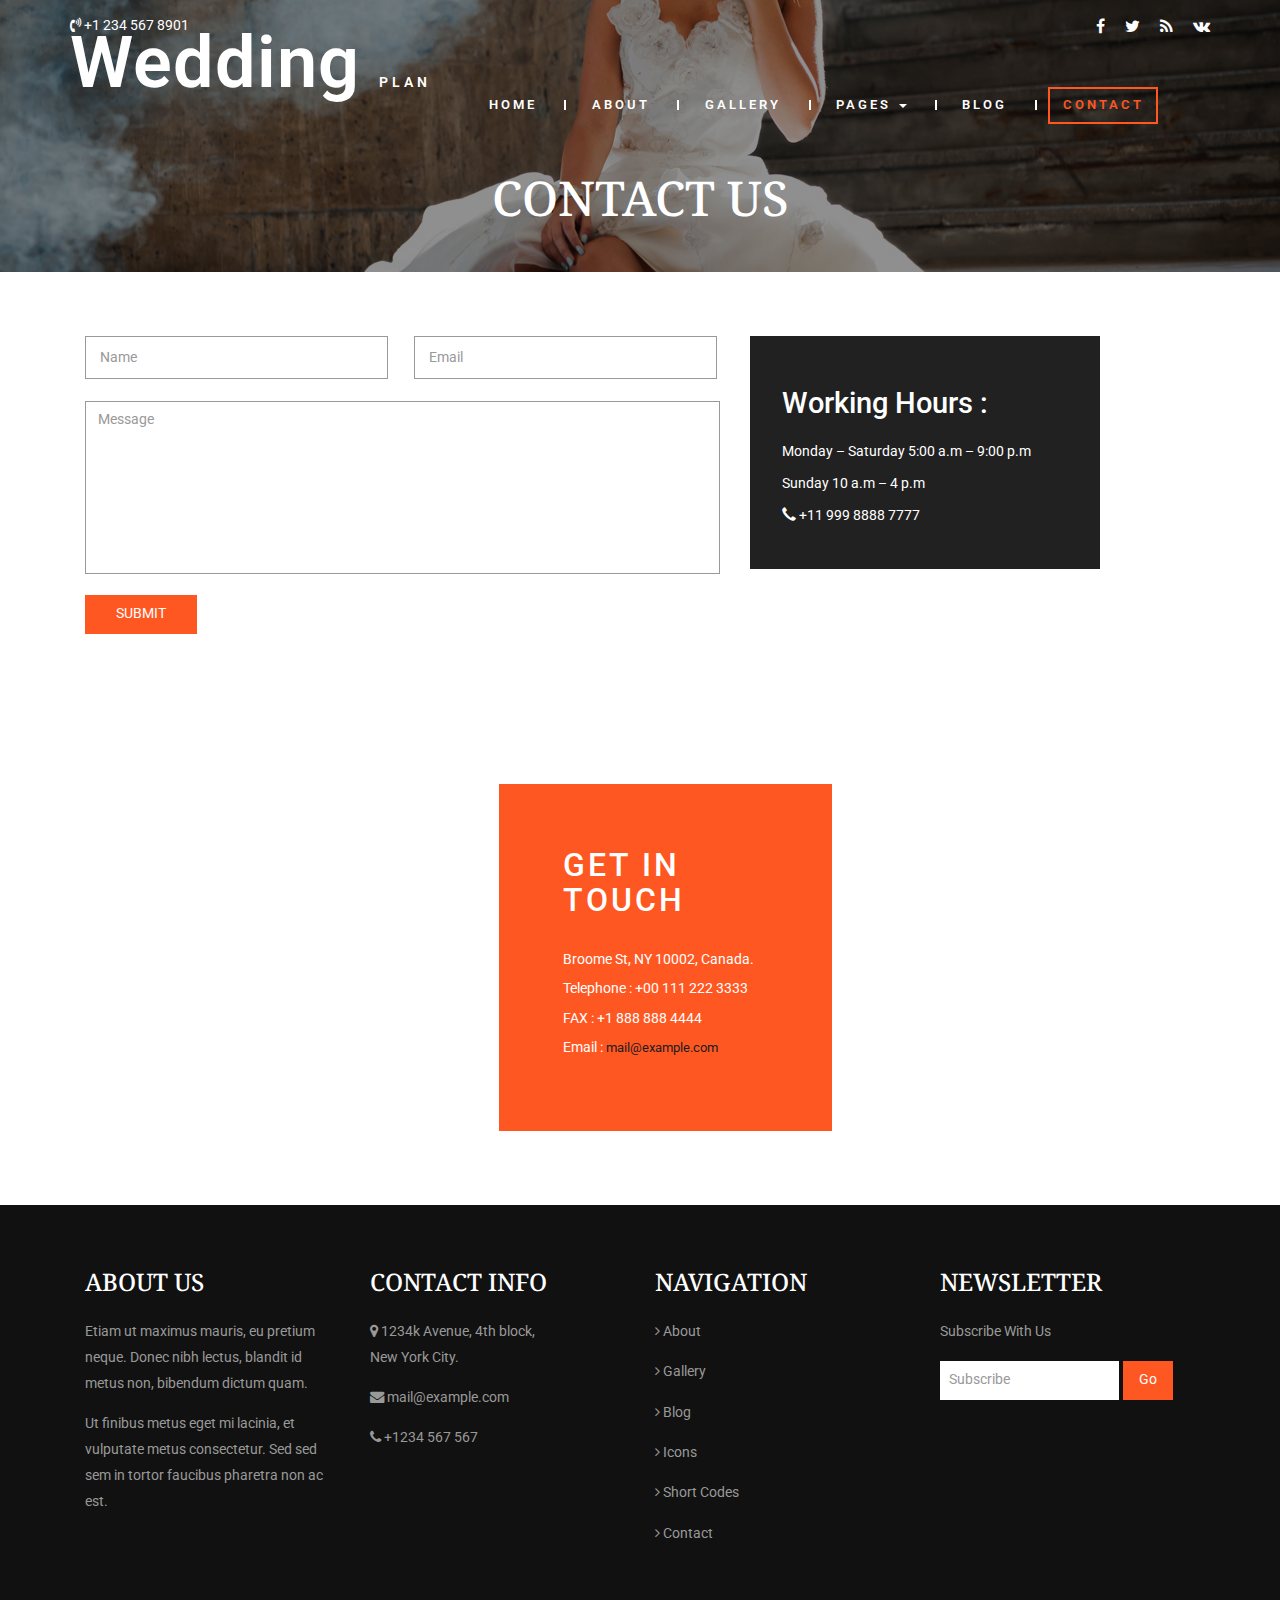
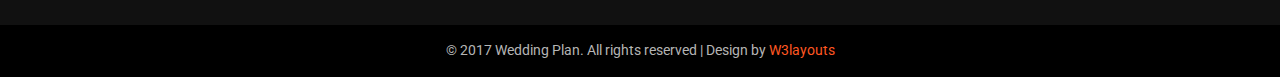
<file: web/contact.html>
<!--A Design by W3layouts
Author: W3layout
Author URL: http://w3layouts.com
License: Creative Commons Attribution 3.0 Unported
License URL: http://creativecommons.org/licenses/by/3.0/
-->
<!DOCTYPE html>
<html lang="en">
<head>
<title>Wedding Plan a Wedding Category Bootstrap responsive Website Template | Contact :: w3layouts</title>
<meta name="viewport" content="width=device-width, initial-scale=1">
<meta charset="utf-8">
<meta name="keywords" content="Wedding Plan Responsive web template, Bootstrap Web Templates, Flat Web Templates, Android Compatible web template, 
Smartphone Compatible web template, free webdesigns for Nokia, Samsung, LG, SonyEricsson, Motorola web design" />
<script type="application/x-javascript"> addEventListener("load", function() { setTimeout(hideURLbar, 0); }, false); function hideURLbar(){ window.scrollTo(0,1); } </script>
<!-- bootstrap-css -->
<link href="css/bootstrap.css" rel="stylesheet" type="text/css" media="all" />
<!--// bootstrap-css -->
<!-- css -->
<link rel="stylesheet" href="css/style.css" type="text/css" media="all" />
<!--// css -->
<!-- font-awesome icons -->
<link href="css/font-awesome.css" rel="stylesheet"> 
<!-- //font-awesome icons -->
<!-- font -->
<link href="//fonts.googleapis.com/css?family=Roboto:100,100i,300,300i,400,400i,500,500i,700,700i,900,900i" rel="stylesheet">
<link href="//fonts.googleapis.com/css?family=Droid+Serif:400,400i,700,700i" rel="stylesheet">
<!-- //font -->
<script src="js/jquery-1.11.1.min.js"></script>
<script src="js/bootstrap.js"></script>
<script type="text/javascript">
	jQuery(document).ready(function($) {
		$(".scroll").click(function(event){		
			event.preventDefault();
			$('html,body').animate({scrollTop:$(this.hash).offset().top},1000);
		});
	});
</script> 

<!--[if lt IE 9]>
  <script src="https://oss.maxcdn.com/libs/html5shiv/3.7.0/html5shiv.js"></script>
<![endif]-->
</head>
<body>
	<!-- banner -->
	<div class="banner jarallax">
			<div class="w3layouts-header-top">
				<div class="container">
					<div class="w3-header-top-grids">
						<div class="w3-header-top-left">
							<p><i class="fa fa-volume-control-phone" aria-hidden="true"></i> +1 234 567 8901</p>
						</div>
						<div class="w3-header-top-right">
							<div class="agileinfo-social-grids">
								<ul>
									<li><a href="#"><i class="fa fa-facebook"></i></a></li>
									<li><a href="#"><i class="fa fa-twitter"></i></a></li>
									<li><a href="#"><i class="fa fa-rss"></i></a></li>
									<li><a href="#"><i class="fa fa-vk"></i></a></li>
								</ul>
							</div>
							<div class="clearfix"> </div>
						</div>
						<div class="clearfix"> </div>
					</div>
				</div>
			</div>
			<div class="head">
				<div class="container">
					<div class="navbar-top">
							<!-- Brand and toggle get grouped for better mobile display -->
							<div class="navbar-header">
							  <button type="button" class="navbar-toggle collapsed" data-toggle="collapse" data-target="#bs-example-navbar-collapse-1">
								<span class="sr-only">Toggle navigation</span>
								<span class="icon-bar"></span>
								<span class="icon-bar"></span>
								<span class="icon-bar"></span>
							  </button>
								 <div class="navbar-brand logo ">
									<h1><a href="index.html">Wedding <span>Plan</span></a></h1>
								</div>

							</div>

							<!-- Collect the nav links, forms, and other content for toggling -->
							<div class="collapse navbar-collapse" id="bs-example-navbar-collapse-1">
							 <ul class="nav navbar-nav link-effect-4">
								<li class="first-list"><a href="index.html">Home</a> </li>
								<li><a href="about.html">About </a> </li>
								<li><a href="gallery.html">Gallery</a></li>
								<li class="dropdown">
									<a href="codes.html" class="dropdown-toggle" data-hover="Pages" data-toggle="dropdown">Pages <b class="caret"></b></a>
									<ul class="dropdown-menu">
										<li><a href="icons.html">Icons</a></li>
										<li><a href="codes.html">Codes</a></li>
									</ul>
								</li>
								<li><a href="blog.html">Blog</a></li>
								<li class="active"><a href="contact.html">Contact</a></li>
							  </ul>
							</div><!-- /.navbar-collapse -->
						</div>
				</div>
			</div>
			<div class="agileinfo-banner">
				<div class="container">
					<h2>Contact Us</h2>
				</div>
			</div>
	</div>
	<!-- //banner -->
	<!-- contact -->
	<div class="contact-top">
		<div class="container">
			<div class="contact-grids">
				<div class="col-md-7 contact-form">
					<form action="#" method="post">
						<input type="text" name="Name" placeholder="Name" required="">
						<input type="email" class="email" name="Email" placeholder="Email" required="">
						<textarea placeholder="Message" name="Message" required=""></textarea>
						<input type="submit" value="SUBMIT">
					</form>
				</div>
				<div class="col-md-4 contact-right">
					<div class="contact-text">
						<h4>Working Hours :</h4>
						<p> Monday – Saturday 5:00 a.m – 9:00 p.m </p>
						<p>	Sunday 10 a.m – 4 p.m </p>
						<p><span class="glyphicon glyphicon-earphone"></span> +11 999 8888 7777 </p> 
					</div> 
				</div> 
				<div class="clearfix"> </div>	
			</div>
		</div>
	</div>
	<div class="map">  
		<iframe src="https://www.google.com/maps/embed?pb=!1m18!1m12!1m3!1d3023.9503398796587!2d-73.9940307!3d40.719109700000004!2m3!1f0!2f0!3f0!3m2!1i1024!2i768!4f13.1!3m3!1m2!1s0x89c25a27e2f24131%3A0x64ffc98d24069f02!2sCANADA!5e0!3m2!1sen!2sin!4v1441710758555"></iframe>
		<div class="address agileits">
			<div class="w3ls-title">
				<h3>GET IN TOUCH</h3> 
			</div>
			<p>Broome St, NY 10002, Canada. </p>
			<p>Telephone : +00 111 222 3333</p>
			<p>FAX : +1 888 888 4444</p>
			<p>Email : <a href="mailto:example@mail.com">mail@example.com</a></p>
		</div> 
	</div>
	<!-- //contact -->
	<!-- footer -->
	<div class="footer-bottom">
		<div class="container">
			<div class="w3agile_footer_grids">
				<div class="col-md-3 w3agile_footer_grid">
					<h3>About Us</h3>
					<p>Etiam ut maximus mauris, eu pretium neque. Donec nibh lectus, blandit id metus non, bibendum dictum quam.
					<span>Ut finibus metus eget mi lacinia, et vulputate metus consectetur. Sed sed sem in tortor faucibus pharetra non ac est.</span></p>
				</div>
				
				<div class="col-md-3 w3agile_footer_grid">
					<h3>Contact Info</h3>
					<ul>
						<li><i class="fa fa-map-marker" aria-hidden="true"></i> 1234k Avenue, 4th block, <span>New York City.</span></li>
						<li><i class="fa fa-envelope" aria-hidden="true"></i> <a href="mailto:example@email.com">mail@example.com</a></li>
						<li><i class="fa fa-phone" aria-hidden="true"></i> +1234 567 567</li>
					</ul>
				</div>
				<div class="col-md-3 w3agile_footer_grid w3agile_footer_grid1">
					<h3>Navigation</h3>
					<ul>
						<li><i class="fa fa-angle-right" aria-hidden="true"></i> <a href="about.html">About</a></li>
						<li><i class="fa fa-angle-right" aria-hidden="true"></i> <a href="gallery.html">Gallery</a></li>
						<li><i class="fa fa-angle-right" aria-hidden="true"></i> <a href="blog.html">Blog</a></li>
						<li><i class="fa fa-angle-right" aria-hidden="true"></i> <a href="icons.html">Icons</a></li>
						<li><i class="fa fa-angle-right" aria-hidden="true"></i> <a href="codes.html">Short Codes</a></li>
						<li><i class="fa fa-angle-right" aria-hidden="true"></i> <a href="contact.html">Contact</a></li>
					</ul>
				</div>
				<div class="col-md-3 w3agile_footer_grid">
					<h3>Newsletter</h3>
					<p>Subscribe With Us</p>
					<form action="#" method="post">
						<input type="email" placeholder="Subscribe" name="Subscribe" required="">
						<button class="btn1">Go</button>
					</form>
				</div>
				<div class="clearfix"> </div>
			</div>
		</div>
	</div>
	<!-- //footer -->
	<!-- copyright -->
	<div class="copyright">
		<div class="container">
			<p>© 2017 Wedding Plan. All rights reserved | Design by <a href="http://w3layouts.com">W3layouts</a></p>
		</div>
	</div>
	<!-- //copyright -->
	<script src="js/SmoothScroll.min.js"></script>
	<script type="text/javascript" src="js/easing.js"></script>
	<script type="text/javascript" src="js/move-top.js"></script>
	<!-- here stars scrolling icon -->
	<script type="text/javascript">
		$(document).ready(function() {
			/*
				var defaults = {
				containerID: 'toTop', // fading element id
				containerHoverID: 'toTopHover', // fading element hover id
				scrollSpeed: 1200,
				easingType: 'linear' 
				};
			*/
								
			$().UItoTop({ easingType: 'easeOutQuart' });
								
			});
	</script>
	<!-- //here ends scrolling icon -->
</body>	
</html>
</file>
<file: web/css/style.css>
/*--A Design by W3layouts 
Author: W3layout
Author URL: http://w3layouts.com
License: Creative Commons Attribution 3.0 Unported
License URL: http://creativecommons.org/licenses/by/3.0/
--*/
body a {
  transition: 0.5s all;
  -webkit-transition: 0.5s all;
  -o-transition: 0.5s all;
  -moz-transition: 0.5s all;
  -ms-transition: 0.5s all;
}
html, body{
    font-size: 100%;
	font-family: 'Roboto', sans-serif;
}
body{
	background:#FFFFFF;
}
/*-- banner --*/
.banner{
	background: url(../images/2.jpg) no-repeat 0px 0px;
    background-size: cover;
}
.jarallax {
    position: relative;
    background-size: cover;
    background-repeat: no-repeat;
    background-position: 50% 50%;
}
.w3layouts-header-top{
	padding: 1em 0em;
}
.w3-header-top-left{
    float: left;
    width: 15%;
}
.w3-header-top-left p,.w3-header-top-right-text p{
	color:#FFFFFF;
	font-size:.9em;
	margin:0;
}
.w3-header-top-right{
    float: right;
}
.agileinfo-social-grids {
    float: left;
}
/*-- social-icons --*/
.agileinfo-social-grids{
    margin-left: 0;
}
.agileinfo-social-grids ul{
	padding:0;
	margin:0;
}
.agileinfo-social-grids ul li{
    display: inline-block;
}
.agileinfo-social-grids ul li a {
	color: #FFFFFF;
    text-align: center;
}
.agileinfo-social-grids ul li a i.fa{
    transition: 0.5s all;
    -webkit-transition: 0.5s all;
    -moz-transition: 0.5s all;
    -o-transition: 0.5s all;
    -ms-transition: 0.5s all;
}
.agileinfo-social-grids ul li a i.fa.fa-facebook:hover {
    color: #3b5998;
}
.agileinfo-social-grids ul li a i.fa.fa-twitter{
	margin:0 1em;
}
.agileinfo-social-grids ul li a i.fa.fa-twitter:hover{
	color: #55acee;
}
.agileinfo-social-grids ul li a i.fa.fa-rss{
	margin:0 1em 0 0;
}
.agileinfo-social-grids ul li a i.fa.fa-rss:hover{
	color: #f26522;
}
.agileinfo-social-grids ul li a i.fa.fa-vk:hover{
	color: #45668e;
}
.agileinfo-dot,.agile-dot {
	background: url(../images/dott.png)repeat 0px 0px;
    background-size: 3px;
    -webkit-background-size: 3px;
    -moz-background-size: 3px;
    -o-background-size: 3px;
    -ms-background-size: 3px;
}
.logo h1{
    margin-top: 0.1em;
    margin-left: 0;
    margin-bottom: 0;
    margin-right: 30px;
}
.logo h1 a{
    text-decoration: none;
    color: #ffffff;
    letter-spacing: 1px;
    font-size: 2em;
    font-weight: 600;
}
.logo h1 a span{
	font-size: .2em;
    color: #FFFFFF;
    font-family: 'Roboto', sans-serif;
    text-transform: uppercase;
    letter-spacing: 4px;
    margin: .5em 0 0 0;
}
.navbar-brand {
    height: auto;
    padding: 0;
    font-size: 18px;
    line-height: 20px;
    margin-top: -35px;
    position: relative;
}
.container #carousel1 {
    margin-top: 10px;
    margin-bottom: 30px;
}

.navbar-nav {
    float: none;
    margin-top: 2em;
    clear: right;
    margin-left: 0px;
}
.navbar-default {
    border: none;
    background: none;
    min-height: auto;
    margin-bottom: 0;
}
div#bs-example-navbar-collapse-1 {
    padding: 0;
}
.navbar-nav li:after{
    content: "";
    position: absolute;
    background: #FFFFFF;
    height: 10px;
    width: 2px;
    top: 13px;
}
.navbar-nav li.first-list:after,ul.dropdown-menu li:after{
    background: none !important;
	width: 0px !important;
}
ul.nav.navbar-nav li a {
	font-size: .8em;
    color: #FFFFFF;
    margin: 0 1em;
    padding: .5em 1em;
    font-weight: 600;
    text-transform: uppercase;
    letter-spacing: 3px;
    border: solid 2px rgba(255, 255, 255, 0);
}
ul.nav.navbar-nav li a:hover{
	color: #FF5722 !important;
    border: solid 2px #FF5722;
}
ul.nav.navbar-nav li a:focus{
	outline:none;
	border: solid 2px rgba(255, 255, 255, 0)
}
.nav > li > a:hover, .nav > li > a:focus {
    text-decoration: none;
    background:none !important;
}
.navbar-default .navbar-nav > li > a:hover, .navbar-default .navbar-nav > li > a:focus {
    color: #fff;
}
ul.nav.navbar-nav li.active a {
    color: #ff5722;
    background: none;
    border: solid 2px #FF5722;
}
.navbar-default .navbar-nav > .active > a, .navbar-default .navbar-nav > .active > a:hover, .navbar-default .navbar-nav > .active > a:focus {
    color: #fff;
    background:none;
}
.nav .open > a, .nav .open > a:hover, .nav .open > a:focus {
    background: none!important;
}
ul.dropdown-menu {
    background: rgba(0, 0, 0, 0.36);
    box-shadow: 0 0 0;
    border: none;
    margin: 0;
    top: 3.8em;
    left: 0px;
    min-width: 121px;
}
ul.dropdown-menu li{
	width:100% !important;
}
.dropdown-menu > li > a {
    display: block;
    padding: .5em 1em !important;
    text-align: center;
    clear: both;
    margin: .2em 0 !important;
    font-weight: normal;
    line-height: 1.42857143;
    color: #FFF !important;
    border: none !important;
}
.dropdown-menu > li > a:hover, .dropdown-menu > li > a:focus {
    background: none;
}
.dropdown-submenu {
    position: relative;
}

.dropdown-submenu>.dropdown-menu {
    top: 0;
    left: 103%;
    margin-top: -6px;
    margin-left: -1px;
    -webkit-border-radius: 0 6px 6px 6px;
    -moz-border-radius: 0 6px 6px;
    border-radius: 0 6px 6px 6px;
}

.dropdown-submenu:hover>.dropdown-menu {
    display: block;
}

.dropdown-submenu>a:after {
    display: block;
    content: " ";
    float: right;
    width: 0;
    height: 0;
    border-color: transparent;
    border-width: 5px 0 5px 5px;
    margin-top: 5px;
    margin-right: -10px;
}

.dropdown-submenu:hover>a:after {
    border-left-color: #fff;
}

.dropdown-submenu.pull-left {
    float: none;
}

.dropdown-submenu.pull-left>.dropdown-menu {
    left: -100%;
    margin-left: 10px;
    -webkit-border-radius: 6px 0 6px 6px;
    -moz-border-radius: 6px 0 6px 6px;
    border-radius: 6px 0 6px 6px;
}
.agileits-banner-info {
    margin: 11em 0 11em 16em;
}
.agileits-banner-info h3{
    color: #FFF;
    font-size: 4em;
    margin: 0;
    text-transform: uppercase;
    font-weight: 800;
    letter-spacing: 13px;
}
.agileits-banner-info p{
    color: #FFFFFF;
    font-size: 2em;
    margin: 1em 0 0 0;
    line-height: 1.8em;
    font-family: 'Droid Serif', serif;
}
.w3-button{
    margin: 4em 0 0 0;
}
.w3ls-button a{
    color: #FFFFFF;
    font-size: 1em;
    text-decoration: none;
    padding: .5em 2em;
    background: #ff5722;
    text-align: center;
    border: solid 2px #ff5722;
}
.w3ls-button a:hover{
	background: none;
    border: solid 2px #FFFFFF;
}
/*--slider--*/
#slider2,
#slider3 {
  box-shadow: none;
  -moz-box-shadow: none;
  -webkit-box-shadow: none;
  margin: 0 auto;
}
.rslides_tabs li:first-child {
  margin-left: 0;
}
.rslides_tabs .rslides_here a {
  background: rgba(255,255,255,.1);
  color: #fff;
  font-weight: bold;
}
.events {
  list-style: none;
}
.callbacks_container {
  position: relative;
  float: left;
  width: 100%;
}
.callbacks {
  position: relative;
  list-style: none;
  overflow: hidden;
  width: 100%;
  padding: 0;
  margin: 0;
}
.callbacks li {
  position: absolute;
  width: 100%;
}
.callbacks img {
  position: relative;
  z-index: 1;
  height: auto;
  border: 0;
}
.callbacks .caption {
	display: block;
	position: absolute;
	z-index: 2;
	font-size: 20px;
	text-shadow: none;
	color: #fff;
	left: 0;
	right: 0;
	padding: 10px 20px;
	margin: 0;
	max-width: none;
	top: 10%;
	text-align: center;
}
.callbacks_nav {
    position: absolute;
    -webkit-tap-highlight-color: rgba(0,0,0,0);
    bottom: 255px;
    left: 0;
    z-index: 3;
    text-indent: -9999px;
    overflow: hidden;
    text-decoration: none;
    width: 56px;
    height: 56px;
    background: transparent url(../images/arrows.png) no-repeat left top;
}
.callbacks_nav.next {
    left: auto;
    background-position: right top;
    right: 0;
 }
 .callbacks_nav.prev {
    right: auto;
    background-position: left top;
    left: 0;
}
#slider3-pager a {
  display: inline-block;
}
#slider3-pager span{
  float: left;
}
#slider3-pager span{
	width:100px;
	height:15px;
	background:#fff;
	display:inline-block;
	border-radius:30em;
	opacity:0.6;
}
#slider3-pager .rslides_here a {
  background: #FFF;
  border-radius:30em;
  opacity:1;
}
#slider3-pager a {
  padding: 0;
}
#slider3-pager li{
	display:inline-block;
}
.rslides {
  position: relative;
  list-style: none;
  overflow: hidden;
  width: 100%;
  padding: 0;
}
.rslides li {
  -webkit-backface-visibility: hidden;
  position: absolute;
  display:none;
  width: 100%;
  left: 0;
  top: 0;
}
.rslides li{
  position: relative;
  display: block;
  float: left;
}
.rslides img {
  height: auto;
  border: 0;
  }
.callbacks_tabs{
    list-style: none;
    position: absolute;
    top: 32%;
    left: 0;
    padding: 0;
    margin: 0;
    display: block;
    z-index: 999;
}
.slider-top span{
	font-weight:600;
}
.callbacks_tabs li{
    display: block;
    margin: 1em 0;
    text-align: center;
}
/*----*/
.callbacks_tabs a{
 visibility: hidden;
}
.callbacks_tabs a:after {
    content: "\f111";
    font-size: 0;
    font-family: FontAwesome;
    visibility: visible;
    display: block;
    height: 10px;
    width: 10px;
    display: inline-block;
    background: #ffffff;
    border: 2px solid #ffffff;
    border-radius: 50%;
    -webkit-border-radius: 50%;
    -o-border-radius: 50%;
    -moz-border-radius: 50%;
    -ms-border-radius: 50%;
}
.callbacks_here a:after{
    background: #ff5722;
    border: 2px solid #ff5722;
    border-radius: 0;
    height: 68px;
    width: 4px;
}
/*-- //slider --*/
/*-- //banner --*/
/*-- welcome --*/
.welcome,.why-choose-agile,.agileinfo-dot,.news,.w3l-about-top,.wthree-dot,.team,.gallery,.blog,.contact-top{
	padding:4em 0;
}
.w3-heading-grid{
	text-align:center;
	position:relative;
}
.w3-heading-grid h2,.w3-heading-grid h3,.agileinfo-banner h2{
    color: #212121;
    font-size: 3em;
    margin: 0;
    font-family: 'Droid Serif', serif;
    text-transform: uppercase;
}
.agileits-border{
    background: #ff5722;
    height: 2px;
    width: 84px;
    margin: 1em auto 0;
}
.w3-heading-grid p{
    font-size: .9em;
    line-height: 1.8em;
    width: 70%;
    margin: 4em auto 0;
    color: #212121;
}
.w3l-welcome-grids,.why-choose-agile-grids-top,.popular-agileinfo,.w3-agileits-news-grids,.codes,.typography {
    margin: 4em 0 0 0;
}
.w3ls-welcome-left img{
	width:100%;
}
.w3ls-welcome-right h4{
    color: #212121;
    font-size: 1.5em;
    margin: 0;
    font-family: 'Droid Serif', serif;
    font-weight: 600;
    line-height: 1.5em;
}
.w3ls-welcome-right p{
    color: #999999;
    font-size: .9em;
    margin: 1em 0;
    line-height: 1.8em;
}
.w3ls-welcome-right p span{
	margin:1em 0 0 0;
	display:block;
}
.w3ls-welcome-right ul{
	padding:0;
	margin:0;
}
.w3ls-welcome-right ul li{
    color: #999999;
    font-size: .9em;
    display: block;
    margin: .7em 0 0 0;
}
.w3ls-welcome-right ul li:first-child{
	margin:0;
}
/*-- //welcome --*/
/*-- choose-us --*/
.why-choose-agile {
    background: #f0f0f0;
}
.agileits_w3layouts_features_gridr img{
	margin:0 auto;
}
.agile-why-text h4{
    font-size: 1.2em;
    color: #212121;
    margin: 0;
}
.agile-why-text p{
	margin: 1em 0 0;
    color: #999999;
    line-height: 1.8em;
    font-size: .9em;
}
.agile-why-text {
    padding-left: 0;
    text-align: right;
}
.wthree_agile_us i{
	width: 70px;
    height: 70px;
    text-align: center;
    position: relative;
    z-index: 1;
    border-radius: 50%;
}
.wthree_agile_us  i{
	font-size: 1.5em;
	color:#fff;
	line-height:2.8em;
}
.agile-why-text.two {
	text-align: left !important;
}
.wthree_agile_us{
	margin-top:3em;
}
/* Rectangle Out */
.hvr-rectangle-out {
	display: inline-block;
	vertical-align: middle;
	-webkit-transform: translateZ(0);
	transform: translateZ(0);
	box-shadow: 0 0 1px rgba(0, 0, 0, 0);
	-webkit-backface-visibility: hidden;
	backface-visibility: hidden;
	-moz-osx-font-smoothing: grayscale;
	position: relative;
	background:#111;
	-webkit-transition-property: color;
	transition-property: color;
	-webkit-transition-duration: 0.3s;
	transition-duration: 0.3s;
	border-radius: 50%;
	-webkit-border-radius: 50%;
	-o-border-radius: 50%;
	-moz-border-radius: 50%;
	-ms-border-radius: 50%;
}
.hvr-rectangle-out:before {
	content: "";
    position: absolute;
    z-index: -1;
    top: 0;
    left: 0;
    right: 0;
    bottom: 0;
    background: #ff5722;
    -webkit-transform: scale(0);
    transform: scale(0);
    -webkit-transition-property: transform;
    transition-property: transform;
    -webkit-transition-duration: 0.3s;
    transition-duration: 0.3s;
    -webkit-transition-timing-function: ease-out;
    transition-timing-function: ease-out;
    border-radius: 50%;
    -webkit-border-radius: 50%;
    -o-border-radius: 50%;
    -moz-border-radius: 50%;
    -ms-border-radius: 50%;
}
.hvr-rectangle-out:hover, .hvr-rectangle-out:focus, .hvr-rectangle-out:active {
  color: white;
}
.hvr-rectangle-out:hover:before, .hvr-rectangle-out:focus:before, .hvr-rectangle-out:active:before,.agile_banner_bottom_grid:hover .hvr-rectangle-out:before{
  -webkit-transform: scale(1);
  transform: scale(1);
}
/*-- //choose-us --*/
/*-- popular --*/
.popular-heading h3{
	color:#FFFFFF;
}
.popular-section-wthree {
  background: url(../images/2.jpg) no-repeat 0px 0px;
    background-size: cover;
    -webkit-background-size: cover;
    -moz-background-size: cover;
    -o-background-size: cover;
}
.agileinfo-dot {
    background: url(../images/dott.png)repeat 0px 0px;
    background-size: 3px;
    -webkit-background-size: 3px;
    -moz-background-size: 3px;
    -o-background-size: 3px;
    -ms-background-size: 3px;
}
.jarallax {
    position: relative;
    background-size: cover;
    background-repeat: no-repeat;
    background-position: 50% 50%;
}
.popular-agileinfo {
    text-align: center;
}
.popular-agileinfo p {
    text-align: center;
    margin: 0.5em auto 0;
	color:#fff;
	line-height:2em;
}
.popular-agileinfo i.fa {
    font-size: 2em;
    color: #ffffff;
    display: inline-block;
    text-decoration: none;
    -webkit-transition: .5s all;
    -moz-transition: .5s all;
    transition: .5s all;
}
.popular-agileinfo h4 {
    font-size: 1.2em;
    color: #ff5722;
    margin: 1em 0;
}
.popular-grid:hover i.fa{
    color: #ff5722; 
	-webkit-transform: rotatey(180deg);
	-moz-transform: rotatey(180deg);
	-o-transform: rotatey(180deg);
	-ms-transform: rotatey(180deg);
    transform: rotatey(180deg);
}
.popular-agileinfo p{
	font-size:.9em;
	line-height:1.8em;
	margin:0;
	color:#FFFFFF;
}
/*-- //popular --*/
/*-- news --*/
.w3-agile-news-date{
    float: left;
    width: 20%;
}
.agile-news-icon{
	text-align: right;
    padding: 1em 0;
}
.w3-agile-news-img{
	float: right;
    width: 75%;
}
.agile-news-icon i.fa.fa-calendar,.agile-news-icon a i.fa.fa-comments-o,.agile-news-icon a i.fa.fa-thumbs-o-up{
    color: #999999;
    font-size: 1.5em;
	text-decoration:none;
}
.agile-news-icon p{
	color: #999999;
    font-size: .9em;
    margin: .2em 0 0 0;
}
.agileits-line {
    height: 2px;
    background: #F44336;
    width: 30%;
    margin: 0 0 0 auto;
    top: 11px;
}
.w3-agile-news-img a img{
	width:100%;
	margin:0 0 1em 0;
}
.w3-agile-news-img h4{
    margin: 0;
    font-size: 1.1em;
}
.w3-agile-news-img h4 a{
    color: #212121;
    font-size: 1em;
    text-decoration: none;
    line-height: 1.5em;
    font-weight: 600;
}
.w3-agile-news-img h4 a:hover{
    color: #FF5722;
}
.w3-agile-news-img p{
	color:#999999;
	font-size:.9em;
	margin:1em 0 0 0;
	line-height:1.8em;
}
.news-right-grid a{
    color: #2f2f2f;
    font-size: 1em;
    text-decoration: none;
    line-height: 1.5em;
    font-weight: 600;
}
.news-right-grid a:hover{
	color:#FF5722;	
}
.news-right-grid h5{
    color: #FF5722;
    font-size: .9em;
    margin: .5em 0;
}
.news-right-grid p{
	color:#999999;
	font-size:.9em;
	margin:1em 0 0 0;
	line-height:1.8em;	
}
.news-right-grid:nth-child(2){
	margin:1em 0;
}
/*-- //news --*/
/*-- footer --*/
.footer-bottom {
    padding: 4em 0;
        background: #111;
}
.w3agile_footer_grid h3{
    font-size: 1.5em;
    color: #ffffff;
    margin: 0 0 1em;
    font-family: 'Droid Serif', serif;
    text-transform: uppercase;
}
.w3agile_footer_grid p{
	font-size:.9em;
	color:#999999;
	line-height:1.8em;
	margin:0;
}
.w3agile_footer_grid p span{
	display:block;
	margin:1em 0 0;
}
.w3agile_footer_grid ul{
	margin:0;
	padding:0;
}
.w3agile_footer_grid ul li{
	list-style-type:none;
	color:#999999;
	font-size:.9em;
	margin-bottom: 1em;
    line-height: 1.8em;
}
.w3agile_footer_grid ul li span{
	display:block;
}
.w3agile_footer_grid1 ul li{
	margin-bottom:1em;
}
.w3agile_footer_grid ul li a{
	color:#999;
	text-decoration:none;
}
.w3agile_footer_grid ul li a:hover{
	color: #FF5722;
}
.w3agile_footer_grid  form{
	margin:1em 0 0 0;
}
.w3agile_footer_grid input[type="email"] {
    display: inline-block;
    background: #FFFFFF;
    width: 70%;
    outline: none;
    padding: .5em;
    font-size: .9em;
    color: #999999;
    border: solid 2px #FFFFFF;
}
.w3agile_footer_grid button.btn1 {
    color: #FFFFFF;
    font-size: .9em;
    border: none;
    padding: .5em 1em;
    text-align: center;
    text-decoration: none;
    background: #FF5722;
    border: solid 2px #ff5722;
    transition: 0.5s all;
    -webkit-transition: 0.5s all;
    -moz-transition: 0.5s all;
    -o-transition: 0.5s all;
    -ms-transition: 0.5s all;
}
.w3agile_footer_grid button.btn1:hover {
    background: none;
    color: #FFFFFF;
    border: solid 2px #FFFFFF;
}
/*-- //footer --*/
/*-- copyright --*/
.copyright{
	padding:1em 0;
	background:#000000;
}
.copyright p{
	color:#b5b5b5;
	font-size:.9em;
	margin:0;
	text-align:center;
}
.copyright p a{
	color:#FF5722;
	text-decoration:none;
}
.copyright p a:hover{
	color:#999999;
}
/*-- //copyright --*/
/*-- agileinfo-banner --*/
.agileinfo-banner{
	padding: 3em 0;
    text-align: center;
}
.agileinfo-banner h2 {
    color: #FFFFFF;
}
/*-- //agileinfo-banner --*/
/*-- about --*/
.w3ls-about-info img {
    width: 100%;
}
.w3ls-about-info p {
    color: #999999;
    margin: 1em 0 0;
    font-size: .9em;
    line-height: 1.8em;
}
/*-- choose --*/
.w3-agileits-choose{
    background: url(../images/2.jpg) no-repeat 0px 0px;
    background-size: cover;	
}
.wthree-dot{
	background: url(../images/dott.png)repeat 0px 0px;
    background-size: 3px;
    -webkit-background-size: 3px;
    -moz-background-size: 3px;
    -o-background-size: 3px;
    -ms-background-size: 3px;
}
.agileits-w3layouts-choose-heading h3{
	color:#FFFFFF !important;
}
.agile-choose-grids{
	margin:4em 0 0 0;
}
.agile-choose-grid{
	text-align:center;
}
.choose-info h4{
	color: #FFFFFF;
    font-size: 1.2em;
    margin: 1em 0;
}
.choose-info p{
	color:#FFFFFF;
	font-size:.9em;
	margin:0;
	line-height:1.8em;
}
.choose-icon i.fa {
 background: #FF5722;
    padding: .9em 0 0 0;
    width: 90px;
    height: 90px;
    color: #FFFFFF;
    font-size: 2em;
    border-radius: 50%;
    -webkit-border-radius: 50%;
    -moz-border-radius: 50%;
    -ms-border-radius: 50%;
    -o-border-radius: 50%;
    transition: 0.5s all;
    -webkit-transition: 0.5s all;
    -o-transition: 0.5s all;
    -moz-transition: 0.5s all;
    -ms-transition: 0.5s all;

}
/*-- //choose --*/
/*-- team --*/
.agile-team-grids{
    margin: 4em 0 0 0;
}
.team-grid {
    text-align: center;
}
.team-img {
    position: relative;
}
.team-img:hover .overlay {
    cursor: pointer;
    opacity: 1;
    filter: alpha(opacity=100);
    -webkit-transform: rotateY(0deg) scale(1,1);
    -moz-transform: rotateY(0deg) scale(1,1);
    -ms-transform: rotateY(0deg) scale(1,1);
    -o-transform: rotateY(0deg) scale(1,1);
    transform: rotateY(0deg) scale(1,1);
}
.team-img .overlay {
   padding: 7.5em 0.5em;
    line-height: 24px;
}
.overlay {
    background: rgba(0, 0, 0, 0.7);
    text-align: center;
    position: absolute;
    left: 0;
    top: 0;
    width: 100%;
    height: 100%;
    color: #fff;
    opacity: 0;
    filter: alpha(opacity=0);
    -webkit-transition: all 450ms ease-out 0s;
    -moz-transition: all 450ms ease-out 0s;
    -o-transition: all 450ms ease-out 0s;
    transition: all 450ms ease-out 0s;
    -webkit-transform: rotateY(180deg) scale(0.5,0.5);
    -moz-transform: rotateY(180deg) scale(0.5,0.5);
    -ms-transform: rotateY(180deg) scale(0.5,0.5);
    -o-transform: rotateY(180deg) scale(0.5,0.5);
    transform: rotateY(180deg) scale(0.5,0.5);
}
.team-grid h5 {
    font-size: 1.2em;
    text-transform: capitalize;
}
.team-grid p {
    font-size: .9em;
    line-height: 1.8em;
    color: #eee;
}
.team-grid h4 {
	font-size: 1.2em;
    color: #212121;
    margin: .5em 0;
    text-transform: capitalize;
}
h3.tittle3 {
    font-size: 3.5em;
    text-align: center;
    color: #fff;
}
.team-grid span {
    font-size: 1em;
    color: #999999;
    margin: 0;
}
.w3l-social {
    margin: 1em 0 0 0;
}
.w3l-social ul{
	padding:0;
	margin:0;
}
.w3l-social ul li{
	display:inline-block;
}
.w3l-social ul li a {
	color: #333;
    text-align: center;
}
.w3l-social ul li a i.fa.fa-facebook,.w3l-social ul li a i.fa.fa-twitter,.w3l-social ul li a i.fa.fa-rss{
	height: 40px;
    width: 40px;
    background: #FFFFFF;
    line-height: 40px;
    color: #383838;
    border-radius: 50%;
    -webkit-border-radius: 50%;
    -moz-border-radius: 50%;
    -o-border-radius: 50%;
    -ms-border-radius: 50%;
    transition: 0.5s all;
    -webkit-transition: 0.5s all;
    -moz-transition: 0.5s all;
    -o-transition: 0.5s all;
    -ms-transition: 0.5s all;
}
.w3l-social ul li a i.fa.fa-facebook:hover {
	background: #3b5998;
	color: #FFFFFF;
}
.w3l-social ul li a i.fa.fa-twitter:hover{
	background: #1da1f2;
	color: #FFFFFF;
}
.w3l-social ul li a i.fa.fa-rss:hover{
	background: #f26522;
	color: #FFFFFF;
}
/*-- //team --*/
/*-- //about --*/
/*-- gallery --*/ 
/*-- jzBox-lightbox --*/
#jzBox {
	top: 0;
	left: 0;
	z-index: 10000;
	position: fixed;
	background-color: rgba(30, 30, 30, 0.9);
	margin: 0 !important;
	text-align: center;
	width: 100%;
	height: 100%;
	display: none;
	color: #fff;
}
#jzBoxTargetImg {
	margin:4% 0 1% 0;
	max-width: 96%;
	max-height: 73%;
	cursor: pointer;
}
#jzBoxTitle {
    font-size: 1.1em;
    font-weight: 300;
	margin-bottom: 1em;
}
#jzBoxCounter {
	margin-bottom: 1%;
	font-size: 12px;
}

#jzBox i:hover {
    cursor: pointer;
    color: #FF5722;
} 
#jzBoxBottom { max-height: 22%; }

#jzBoxNextBig, #jzBoxPrevBig {
	cursor: pointer;
	top: 0;
	left: 0;
	position: fixed;
	z-index: 10001;
	height: 100%; 
} 
#jzBoxNextBig { left: 69%; }

i#jzBoxPrev, i#jzBoxNext {
    font-size: 2em;
    padding: 0.2em;
    border: 1px solid #fff;
	z-index: 99999;
	-webkit-transition:.5s all;
	-moz-transition:.5s all; 
	transition:.5s all;
}
i#jzBoxClose {
    font-size: 3em;
    vertical-align: bottom;
    margin-left: 10em;
	-webkit-transition:.5s all;
	-moz-transition:.5s all; 
	transition:.5s all;
}
/*-- //jzBox-lightbox --*/
.gallery-grid {
    padding: 0; 
}
.wpf-demo-4{
    padding: 0;
    position: relative;
    overflow: hidden;
}
img.img-responsive {
    width: 100%;
}
.view-caption {
    position: absolute;
    top: -32%;
    width: 100%;
    text-align: center;
    background: rgba(0, 0, 0, 0.57);
    padding: 1em;
    -webkit-transition: .5s all;
    -moz-transition: .5s all;
    transition: .5s all;
}
.wpf-demo-4:hover .view-caption {
	top: 0;
}
.view-caption p {
    color: #fff;
    font-size: 1.2em;
    font-weight: 400;
    letter-spacing: 3px;
}
/*-- //gallery --*/
/*-- icons --*/
.codes a {
    color: #999;
}
.icon-box {
    padding: 8px 15px;
    background: rgba(149, 149, 149, 0.18);
    margin: 1em 0 1em 0;
    border: 5px solid #ffffff;
    text-align: left;
    -moz-box-sizing: border-box;
    -webkit-box-sizing: border-box;
    box-sizing: border-box;
    font-size: 1em;
    transition: 0.5s all;
    -webkit-transition: 0.5s all;
    -o-transition: 0.5s all;
    -ms-transition: 0.5s all;
    -moz-transition: 0.5s all;
    cursor: pointer;
} 
.icon-box:hover {
	background: #FF5722;
    transition: 0.5s all;
    -webkit-transition: 0.5s all;
    -o-transition: 0.5s all;
    -ms-transition: 0.5s all;
    -moz-transition: 0.5s all;
}
.icon-box:hover i.fa {
	color:#fff !important;
}
.icon-box:hover a.agile-icon {
	color:#fff !important;
}
.codes .bs-glyphicons li {
    float: left;
    width: 12.5%;
    height: 115px;
    padding: 10px; 
    line-height: 1.4;
    text-align: center;  
    font-size: 12px;
    list-style-type: none;	
}
.codes .bs-glyphicons .glyphicon {
    margin-top: 5px;
    margin-bottom: 10px;
    font-size: 24px;
}
.codes .glyphicon {
    position: relative;
    top: 1px;
    display: inline-block;
    font-family: 'Glyphicons Halflings';
    font-style: normal;
    font-weight: 400;
    line-height: 1;
    -webkit-font-smoothing: antialiased;
    -moz-osx-font-smoothing: grayscale;
	color: #777;
} 
.codes .bs-glyphicons .glyphicon-class {
    display: block;
    text-align: center;
    word-wrap: break-word;
}
h3.icon-subheading {
    color: #FF5722 !important;
    margin: 30px 0 15px;
    font-size: 1.3em;
    font-weight: 600;
    letter-spacing: 1px;
    text-transform: uppercase;
}
h3.agileits-icons-title {
    text-align: center;
    color: #212121;
    margin: 0;
    font-size: 1.3em;
    font-weight: 600;
    letter-spacing: 1px;
    text-transform: uppercase;
    font-family: 'Droid Serif', serif;
}
.icons a {
    color: #999;
}
.icon-box i {
    margin-right: 10px !important;
    font-size: 20px !important;
    color: #282a2b !important;
}
.icons .bs-glyphicons li {
    float: left;
    width: 18%;
    height: 115px;
    padding: 10px;
    line-height: 1.4;
    text-align: center;
    font-size: 12px;
    list-style-type: none;
    background:rgba(149, 149, 149, 0.18);
    margin: 1%;
}
.icons .bs-glyphicons .glyphicon {
    margin-top: 5px;
    margin-bottom: 10px;
    font-size: 24px;
	color: #282a2b;
}
.icons .glyphicon {
    position: relative;
    top: 1px;
    display: inline-block;
    font-family: 'Glyphicons Halflings';
    font-style: normal;
    font-weight: 400;
    line-height: 1;
    -webkit-font-smoothing: antialiased;
    -moz-osx-font-smoothing: grayscale;
	color: #777;
} 
.icons .bs-glyphicons .glyphicon-class {
    display: block;
    text-align: center;
    word-wrap: break-word;
}
ul.bs-glyphicons-list {
    padding: 0;
    margin: 0;
}
/*-- //icons --*/
/*-- typography --*/
h3.hdg {
    font-size: 2.5em;
	color:#000 !important;
}
.show-grid [class^=col-] {
    background: #fff;
  text-align: center;
  margin-bottom: 10px;
  line-height: 2em;
  border: 10px solid #f0f0f0;
}
.show-grid [class*="col-"]:hover {
  background: #e0e0e0;
}
.grid_3{
	margin-bottom:2em;
}
.xs h3, h3.m_1{
	color:#000;
	font-size:1.7em;
	font-weight:300;
	margin-bottom: 1em;
}
.grid_3 p{
  color: #555;
  font-size: 0.85em;
  margin-bottom: 1em;
  font-weight: 300;
}
.grid_4{
	background:none;
}
.label {
  font-weight: 300 !important;
  border-radius:4px;
}  
.grid_5{
	background:none;
	padding:2em 0;
}
.grid_5 h3, .grid_5 h2, .grid_5 h1, .grid_5 h4, .grid_5 h5, h3.hdg {
	margin-bottom:1em;
	color: #333;
}
.table > thead > tr > th, .table > tbody > tr > th, .table > tfoot > tr > th, .table > thead > tr > td, .table > tbody > tr > td, .table > tfoot > tr > td {
  border-top: none !important;
}
.tab-content > .active {
  display: block;
  visibility: visible;
}
.pagination > .active > a, .pagination > .active > span, .pagination > .active > a:hover, .pagination > .active > span:hover, .pagination > .active > a:focus, .pagination > .active > span:focus {
  z-index: 0;
}
.badge-primary {
  background-color: #03a9f4;
}
.badge-success {
  background-color: #8bc34a;
}
.badge-warning {
  background-color: #ffc107;
}
.badge-danger {
  background-color: #e51c23;
}
.grid_3 p{
  line-height: 2em;
  color: #888;
  font-size: 0.9em;
  margin-bottom: 1em;
  font-weight: 300;
}
.bs-docs-example {
  margin: 1em 0;
}
section#tables  p {
 margin-top: 1em;
}
.tab-container .tab-content {
  border-radius: 0 2px 2px 2px;
  border: 1px solid #e0e0e0;
  padding: 16px;
  background-color: #ffffff;
}
.table td, .table>tbody>tr>td, .table>tbody>tr>th, .table>tfoot>tr>td, .table>tfoot>tr>th, .table>thead>tr>td, .table>thead>tr>th {
  padding: 15px!important;
}
.table > thead > tr > th, .table > tbody > tr > th, .table > tfoot > tr > th, .table > thead > tr > td, .table > tbody > tr > td, .table > tfoot > tr > td {
  font-size: 0.9em;
  color: #555;
  border-top: none !important;
}
.tab-content > .active {
  display: block;
  visibility: visible;
}
.label {
  font-weight: 300 !important;
}
.label {
  padding: 4px 6px;
  border: none;
  text-shadow: none;
}
.nav-tabs {
  margin-bottom: 1em;
}
.alert {
  font-size: 0.85em;
}
h1.t-button,h2.t-button,h3.t-button,h4.t-button,h5.t-button {
	line-height:1.8em;
  margin-top:0.5em;
  margin-bottom: 0.5em;
}
li.list-group-item1 {
  line-height: 2.5em;
}
.input-group {
  margin-bottom: 20px;
  }
.in-gp-tl{
	padding:0;
}
.in-gp-tb{
	padding-right:0;
}
.list-group {
  margin-bottom: 48px;
}
ol {
  margin-bottom: 44px;
}
h2.typoh2{
    margin: 0 0 10px;
}
.container {
}

@media (max-width:768px){
.grid_5 {
	padding: 0 0 1em;
}
.grid_3 {
	margin-bottom: 0em;
}
}
@media (max-width:640px){
	h1, .h1, h2, .h2, h3, .h3 {
		margin-top: 0px;
		margin-bottom: 0px;
	}
	.grid_5 h3, .grid_5 h2, .grid_5 h1, .grid_5 h4, .grid_5 h5, h3.hdg, h3.bars {
		margin-bottom: .5em;
	}
	.progress {
		height: 10px;
		margin-bottom: 10px;
	}
	ol.breadcrumb li,.grid_3 p,ul.list-group li,li.list-group-item1 {
		font-size: 14px;
	}
	.breadcrumb {
		margin-bottom: 10px;
	}
	.well {
		font-size: 14px;
		margin-bottom: 10px;
	}
	h2.typoh2 {
		font-size: 1.5em;
	}
}
@media (max-width:480px){
	.table h1 {
		font-size: 26px;
	}
	.table h2 {
		font-size: 23px;
	}
	.table h3 {
		font-size: 20px;
	}
	.label {
		font-size: 53%;
	}
	.alert,p {
		font-size: 14px;
	}
	.pagination {
		margin: 20px 0 0px;
	}
}
@media (max-width: 320px){
	.grid_4 {
		margin-top: 18px;
	}
	.alert, p,ol.breadcrumb li, .grid_3 p,.well, ul.list-group li, li.list-group-item1,a.list-group-item {
		font-size: 13px;
	}
	.alert {
		padding: 10px;
		margin-bottom: 10px;
	}
	ul.pagination li a {
		font-size: 14px;
		padding: 5px 11px !important;
	}
	.list-group {
		margin-bottom: 10px;
	}
	.well {
		padding: 10px;
	}
	.table > thead > tr > th, .table > tbody > tr > th, .table > tfoot > tr > th, .table > thead > tr > td, .table > tbody > tr > td, .table > tfoot > tr > td {
		font-size: 0.81em;
	}
	.table td, .table>tbody>tr>td, .table>tbody>tr>th, .table>tfoot>tr>td, .table>tfoot>tr>th, .table>thead>tr>td, .table>thead>tr>th {
		padding: 12px!important;
	}
	.codes .row {
		margin: 0;
	}
}
/*-- //typography --*/
/*-- blog --*/
.blog {
    padding: 4em 0;
    background: #f9f9fb;
}
.agile-blog-grid-left-img a img{
	width: 100%;
    margin-bottom: 1em;
}
.blog-left-left{
    float: left;
    width: 100px;
    height: 100px;
    background: #FF5722;
    text-align: center;
    padding: 1.6em 0 0 0;
}
i.fa.fa-pencil{
	color:#FFFFFF;
	font-size:2.5em;
}
.blog-left-right {
    float: left;
    width: 83%;
    margin-left: 1em;
}
.blog-left-right-top h4{
    color: #000000;
    font-size: 1.4em;
    margin: 0 0 .5em 0;
    font-weight: 800;
    line-height: 1.4em;
}
.blog-left-right-top h4 a{
	text-decoration:none;
    color: #000000;
}
.blog-left-right-top h4 a:hover{
	color:#FF5722;
}
.blog-left-right-top p {
    margin: 0 0 1em;
    font-size: .9em;
    font-weight: 500;
    color: #333333;
}
.blog-left-right-top p a {
    color: #FF5722;
    text-decoration: none;
}
.blog-left-right-top p a:hover{
	color:#000000;
}
.blog-left-right-bottom p{
    color: #999999;
    font-size: .9em;
    margin: 1em 0 2em 0;
    line-height: 1.8em;	
}
.blog-left-right-bottom p span{
	display:block;
	margin:1em 0 0 0;
}
.blog-left-right-bottom a {
    color: #FF5722;
    font-size: 1em;
    padding: .5em 1em;
    border: solid 2px #FF5722;
    text-align: center;
    text-decoration: none;
    margin: 2em auto 0;
    background: none;
}
.blog-left-right-bottom a:hover {
    background: #FF5722;
    color: #FFFFFF;
}
.agile-blog-grid:nth-child(2){
	margin:2em 0;
}
.categories h3 {
    color: #000000;
    font-size: 1.5em;
    margin: 0 0 .5em 0;
    font-weight: 800;
    line-height: 1.4em;
}
.categories ul {
    margin: 1em 0 0 0;
    padding: 0;
}
.categories ul li {
    display: block;
    margin-bottom: 1em;
}
.categories ul li a {
    font-size: .9em;
    margin: 0;
    color: #999999;
}
.categories ul li a:hover {
    color: #FF5722;
    text-decoration: none;
    transition: .5s all;
    -webkit-transition: .5s all;
    -moz-transition: .5s all;
    -o-transition: .5s all;
    -ms-transition: .5s all;
}
.categories:nth-child(2) {
    margin: 1em 0 0 0;
}
.pagination {
    margin: 4em 0 0 0;
}
.pagination > li > a, .pagination > li > span {
    color: #999999;
}
/*-- //blog --*/
/*-- single --*/
.response {
    margin: 1em 0;
}
.response h3 {
    color: #000000;
    font-size: 1.5em;
    margin: 0 0 .5em 0;
    font-weight: 800;
    line-height: 1.4em;
}
.media.response-info {
    margin-top: 3em;
}
.media-left.response-text-left {
    width: 13%;
    float: left;
}
.media-left.response-text-left a img {
    width: 80%;
}
.media-left.response-text-left h5 a {
    color: #FF5722;
}
.media-left.response-text-left h5 a:hover {
    color: #3b3b3b;
	text-decoration:none;
}
.response-text-left h5 {
    font-size: 1em;
    margin: 1em 0 0 0;
}
.response-text-right p {
    color: #999999;
    font-size: .9em;
    margin: 1em 0 2em 0;
    line-height: 1.8em;
}
.response-text-right ul {
    padding: 0;
    text-align: right;
}
.response-text-right ul li {
	display: inline-block;
    color: #b7b7b7;
    font-size: .9em;
    margin-right: 1em;
}
.response-text-right ul li a {
    color: #FF5722;
    text-decoration: none;
}
.response-text-right ul li a:hover {
    color: #3b3b3b;
}
.media.response-info {
    margin-top: 1em;
}
.opinion h3{
    color: #000000;
    font-size: 1.5em;
    margin: 0 0 .5em 0;
    font-weight: 800;
    line-height: 1.4em;
}
.opinion form{
    margin: 1em 0 0 0;	
}
.opinion form input[type="text"] {
    width: 100%;
    color: #999999;
    outline: none;
    font-size: .9em;
    padding: .5em;
    margin: 0 .5em 1em 0;
    border: solid 1px #999999;
    -webkit-appearance: none;
    background: none;
}
.opinion form textarea {
    resize: none;
    width: 100%;
    color: #999999;
    font-size: .9em;
    outline: none;
    resize: none;
    padding: .5em;
    border: solid 1px #999999;
    min-height: 125px;
	background: none;
}
.opinion form input[type="submit"] {
    color: #FF5722;
    font-size: 1em;
    padding: .5em 1em;
    border: solid 2px #FF5722;
    text-align: center;
    text-decoration: none;
    margin: 1em 0 0 0;
    background: none;
	transition: 0.5s all;
    -webkit-transition: 0.5s all;
    -moz-transition: 0.5s all;
    -o-transition: 0.5s all;
    -ms-transition: 0.5s all;
}
.opinion form input[type="submit"]:hover {
	background: #FF5722;
    color: #FFFFFF;
}
/*-- //single --*/
/*-- contact --*/ 
.contact-form input[type="text"],.contact-form input[type="email"] {
    width: 47.7%;
    color: #999;
    float: left;
    background: none;
    outline: none;
    font-size: .9em;
    padding: .7em 1em;
    margin-bottom: 1.5em;
    border: solid 1px #999;
    -webkit-appearance: none;
    display: inline-block;
}
.contact-form  input.email {
    margin: 0 0 0 1.8em;
}
.contact-form textarea {
    resize: none;
    width: 100%;
    background: none;
    color: #999;
    font-size: .9em;
    outline: none;
    padding: .6em .8em;
    border: solid 1px #999;
    min-height: 12em;
    -webkit-appearance: none;
}
.contact-form input[type="submit"] {
	outline: none;
    color: #FFFFFF;
    padding: 0.5em 2em;
    font-size: .9em;
    margin: 1em 0 0 0;
    -webkit-appearance: none;
    background: #FF5722;
    transition: 0.5s all;
    border: 2px solid #FF5722;
    -webkit-transition: 0.5s all;
    transition: 0.5s all;
    -moz-transition: 0.5s all;
}
.contact-form  input[type="submit"]:hover {
    color: #212121;
	background:none;
	border: 2px solid #212121;
}
::-webkit-input-placeholder {
	color:#999 !important;
}
:-moz-placeholder { /* Firefox 18- */
	color:#999 !important;
}
::-moz-placeholder {  /* Firefox 19+ */
	color:#999 !important;
}
:-ms-input-placeholder {  
	color:#999 !important;
}
.contact-right h4 {
    font-size: 1.5em;
    color: #fff;
    line-height: 1.8em;
}
.contact-text {
    background: #212121;
    padding: 2em;
}
.contact-right h4 {
    font-size: 1.8em;
    color: #FFFFFF;
}
.contact-text p {
    color: #fff;
    font-size: .9em;
    margin-top: 0.8em;
    text-align: left;
}
/*-- map --*/
.map {
    position: relative;
}
.map iframe {
    width: 100%;
    min-height: 500px;
    border: none;
}
.address {
    position: absolute;
    top: 17%;
    background: #FF5722;
    padding: 4em;
    text-align: left;
    width: 26%;
    left: 39%;
}
.map .w3ls-title h3 {
    width: 100%;
    margin: 0 0 1em;
    color: #fff;
    font-size: 2em;
    text-transform: uppercase;
    letter-spacing: 3px;
}
.address h4 {
    font-size: 2em;
    color: #fff;
    margin-bottom: 0.5em;
}
.address p {
    color: #fff;
    margin-bottom: .6em;
    text-align: left;
	font-size:.9em;
}
.address p a {
    font-size: .9em;
    color: #191d20;
}
.address p a:hover { 
    color: #fff;
}
.map .social-icons li a {
    margin-right: 0.1em;
}
/*-- //contact --*/
/*-- to-top --*/
#toTop {
	display: none;
	text-decoration: none;
	position: fixed;
	bottom: 20px;
	right: 2%;
	overflow: hidden;
	z-index: 999; 
	width: 40px;
	height: 40px;
	border: none;
	text-indent: 100%;
	background: url(../images/arrow.png) no-repeat 0px 0px;
}
#toTopHover {
	width: 40px;
	height: 40px;
	display: block;
	overflow: hidden;
	float: right;
	opacity: 0;
	-moz-opacity: 0;
	filter: alpha(opacity=0);
}
/*-- //to-top --*/
/*-- responsive --*/
@media(max-width:1080px){
	.logo h1 a {
		font-size: 1.5em;
	}
	ul.nav.navbar-nav li a {
		margin: 0 .5em;
		padding: .5em 1em;
	}
	.team-img .overlay {
		padding: 5.5em 0.5em;
	}
	.view-caption {
		top: -38%;
	}
	.icon-box {
		padding: 8px 3px;
		font-size: .9em;
	}
	.blog-left-left {
		width: 80px;
		height: 80px;
		padding: 1.4em 0 0 0;
	}
	.contact-form input[type="text"], .contact-form input[type="email"] {
		width: 47.2%;
	}
	.address {
		width: 36%;
		left: 33%;
	}
}
@media(max-width:991px){
	.w3-header-top-left {
		width: 25%;
	}
	.navbar-brand {
		float: none;
		text-align: center;
	}
	.navbar-header {
		float: none;
	}
	.navbar-nav {
		float: none;
	}
	.agileits-banner-info {
	    margin: 7em 0 7em 5em;
	}
	.agileits-banner-info h3 {
		font-size: 3em;
	}
	.agileits-banner-info p {
		font-size: 1.7em;
	}
	.w3ls-welcome-right {
		margin: 1em 0 0 0;
	}
	.agileits-w3layouts-grid img {
		margin: 2em 0;
	}
	.popular-grid {
		margin: 2em 0 0 0;
	}
	.popular-grid:nth-child(1){
		margin:0;
	}
	.news-right {
		margin: 2em 0 0 0;
	}
	.w3agile_footer_grid {
		margin: 2em 0 0 0;
	}
	.w3agile_footer_grid:nth-child(1){
		margin:0;
	}
	.team-grid {
		float: left;
		width: 50%;
		margin: 2em 0 0 0;
	}
	.team-grid:nth-child(1),.team-grid:nth-child(2){
		margin:0;
	}
	.team-img .overlay {
		padding: 11.5em 0.5em 0 0.5em;
	}
	.w3-heading-grid p {
		width: 85%;
	}
	.gallery-grid {
		float: left;
		width: 33.33%;
	}
	.view-caption {
		top: -49%;
	}
	.agile-blog-grid-right {
		margin: 2em 0 0 0;
	}
	.agile-icon-left {
		text-align: left !important;
	}
	.agile-choose-grid:nth-child(2){
		margin: 2em 0;
	}
	.contact-right {
		margin: 2em 0 0 0;
	}
}
@media(max-width:736px){
	.navbar-brand {
		float: left;
	}
	.navbar-toggle {
		border: 1px solid rgb(255, 255, 255);
	}
	.navbar-toggle .icon-bar {
		height: 1px;
		background: #FFF;
	}
	.navbar-top {
		position: relative;
	}
	.navbar-nav {
		float: none;
		margin: 0;
		text-align: center;
	}
	.navbar-toggle {
		margin-top: 21px;
		margin-right: 0;
	}
	div#bs-example-navbar-collapse-1 {
		position: absolute;
		width: 100%;
		background: rgba(0, 0, 0, 0.86);
		z-index: 9999;
	}
	ul.nav.navbar-nav li a {
	    margin: 1em 0;
	}
	.navbar-nav li:after {
		background: none;
	}
	.address {
		width: 58%;
		left: 21%;
	}
}
@media(max-width:667px){
	.agileits-banner-info h3 {
		font-size: 2.5em;
	}
	.team-img .overlay {
		padding: 9.5em 0.5em 0 0.5em;
	}
	.view-caption {
		top: -58%;
	}
	.address {
		padding: 2em;
	}
}
@media(max-width:600px){
	.agileits-banner-info p {
		font-size: 1.2em;
	}
	.agileits-banner-info h3 {
		font-size: 2em;
	}
	.callbacks_tabs {
		top: 25%;
	}
	.blog-left-right {
		width: 80%;
	}
	.w3-heading-grid p {
		width: 95%;
	}
	.w3-button {
		margin: 2em 0 0 0;
	}
	.team-img .overlay {
		padding: 7.5em 0.5em 0 0.5em;
	}
	.view-caption p {
		margin: 0;
	}
	.map iframe {
		min-height: 400px;
	}
}
@media(max-width:480px){
	.w3-header-top-left {
		width: 30%;
	}
	.agileits-banner-info {
		margin: 4em 0 4em 3em;
	}
	.agileits-banner-info h3 {
		letter-spacing: 8px;
	}
	.callbacks_tabs li {
		margin: .5em 0;
	}
	.callbacks_tabs {
		top: 20%;
	}
	.w3-heading-grid h2, .w3-heading-grid h3, .agileinfo-banner h2 {
		font-size: 2em;
	}
	.welcome, .why-choose-agile, .agileinfo-dot, .news, .w3l-about-top, .wthree-dot, .team, .gallery, .blog, .contact-top {
		padding: 2em 0;
	}
	.w3-heading-grid p {
		margin: 2em auto 0;
	}
	.w3l-welcome-grids, .why-choose-agile-grids-top, .popular-agileinfo, .w3-agileits-news-grids, .codes, .typography,.agile-choose-grids {
		margin: 2em 0 0 0;
	}
	.footer-bottom {
		padding: 2em 0;
	}
	.team-img .overlay {
		padding: 5.5em 0.5em 0 0.5em;
	}
	.view-caption p {
		font-size: 1em;
		letter-spacing: 2px;
	}
	.view-caption {
		top: -66%;
	}
	i.fa.fa-pencil {
		font-size: 2em;
	}
	.blog-left-left {
		width: 60px;
		height: 60px;
		padding: 1em 0 0 0;
	}
	.blog-left-right-top h4 {
		font-size: 1em;
	}
	.contact-form input[type="text"], .contact-form input[type="email"] {
		width: 46.2%;
	}
	.map .w3ls-title h3 {
		font-size: 1.2em;
	}
	.map iframe {
		min-height: 340px;
	}
	i#jzBoxClose {
		margin-left: 1em;
	}
}
@media(max-width:414px){
	.agileits-banner-info h3 {
		letter-spacing: 4px;
	}
	.callbacks_here a:after {
		height: 45px;
	}
	.w3-header-top-left {
		width: 40%;
	}
	.w3ls-welcome-right h4 {
		font-size: 1.2em;
	}
	.agile-news-icon i.fa {
		font-size: 1em !important;
	}
	.team-img .overlay {
		padding: 1.5em 0.5em 0 0.5em;
	}
	.view-caption p {
		letter-spacing: 0px;
	}
	.view-caption {
		padding: .5em;
	}
	.w3ls-button a {
		padding: .3em 1em;
	}
	.icons .bs-glyphicons li {
		width: 31%;
	}
	.blog-left-right {
		width: 77%;
	}
	.media-left.response-text-left {
		width: 20%;
	}
	.contact-form input[type="text"], .contact-form input[type="email"] {
		width: 45.2%;
	}
	.address {
		padding: 1em;
	}
	.map iframe {
		min-height: 300px;
	}
}
@media(max-width:384px){
	.logo h1 a {
		font-size: 1.2em;
	}
	.agileits-banner-info h3 {
		font-size: 1.5em;
	}
	.agileits-banner-info p {
		font-size: 1em;
	}
	.team-grid {
		float: none;
		width: 100%;
	}
	.team-img .overlay {
		padding: 8.5em 0.5em 0 0.5em;
	}
	.team-grid:nth-child(1) {
		margin: 0;
	}
	.team-grid:nth-child(2){
		margin:2em 0 0 0 !important;
	}
	i.fa.fa-pencil {
		font-size: 1.5em;
	}
	.blog-left-left {
		width: 50px;
		height: 50px;
		padding: .8em 0 0 0;
	}
	.contact-form input[type="text"], .contact-form input[type="email"] {
		width: 100%;
	}
	.contact-form input.email {
		margin: 0 0 1.5em 0;
	}
	.address {
		width: 70%;
		left: 15%;
	}
}
@media(max-width:375px){
	.gallery-grid {
		float: none;
		width: 100%;
	}
	i#jzBoxPrev, i#jzBoxNext {
		font-size: 1.5em;
	}
	i#jzBoxClose {
		font-size: 2em;
	}
}
@media(max-width:320px){
	.w3-header-top-left {
		width: 46%;
	}
	.agileits-banner-info h3 {
		font-size: 1.3em;
	}
	.agileits-banner-info p {
		font-size: .9em;
	}
	.callbacks_tabs li {
		margin:0;
	}
	.agileits-banner-info {
		margin: 2em 0 3em 2em;
	}
	.callbacks_tabs {
		top: 13%;
	}
	.logo h1 a {
		font-size: 1.1em;
	}
	.logo h1 a span {
		font-size: .3em;
	}
	.w3ls-welcome-right h4 {
		font-size: 1em;
	}
	.w3-heading-grid h2, .w3-heading-grid h3, .agileinfo-banner h2 {
		font-size: 1.5em;
	}
	.wthree_agile_us i {
		font-size: 1em;
		line-height: 3.2em;
	}
	.wthree_agile_us i {
		width: 55px;
		height: 55px;
	}
	.w3-agile-news-img {
		width: 70%;
	}
	.w3-agile-news-img h4 a {
		font-size: .9em;
	}
	.blog-left-left {
		width: 40px;
		height: 40px;
		padding: .5em 0 0 0;
	}
	.blog-left-right {
		margin-left: .5em;
	}
	.media-left.response-text-left {
		width: 26%;
	}
	.agileinfo-banner {
		padding: 2em 0;
	}
	.contact-text {
		padding: 1em;
	}
	.contact-right h4 {
		font-size: 1.5em;
	}
	.address {
		width: 78%;
		left: 10%;
	}
	.map iframe {
		min-height: 270px;
	}
	.w3agile_footer_grid h3 {
		font-size: 1.2em;
	}
}
/*-- //responsive --*/
</file>
